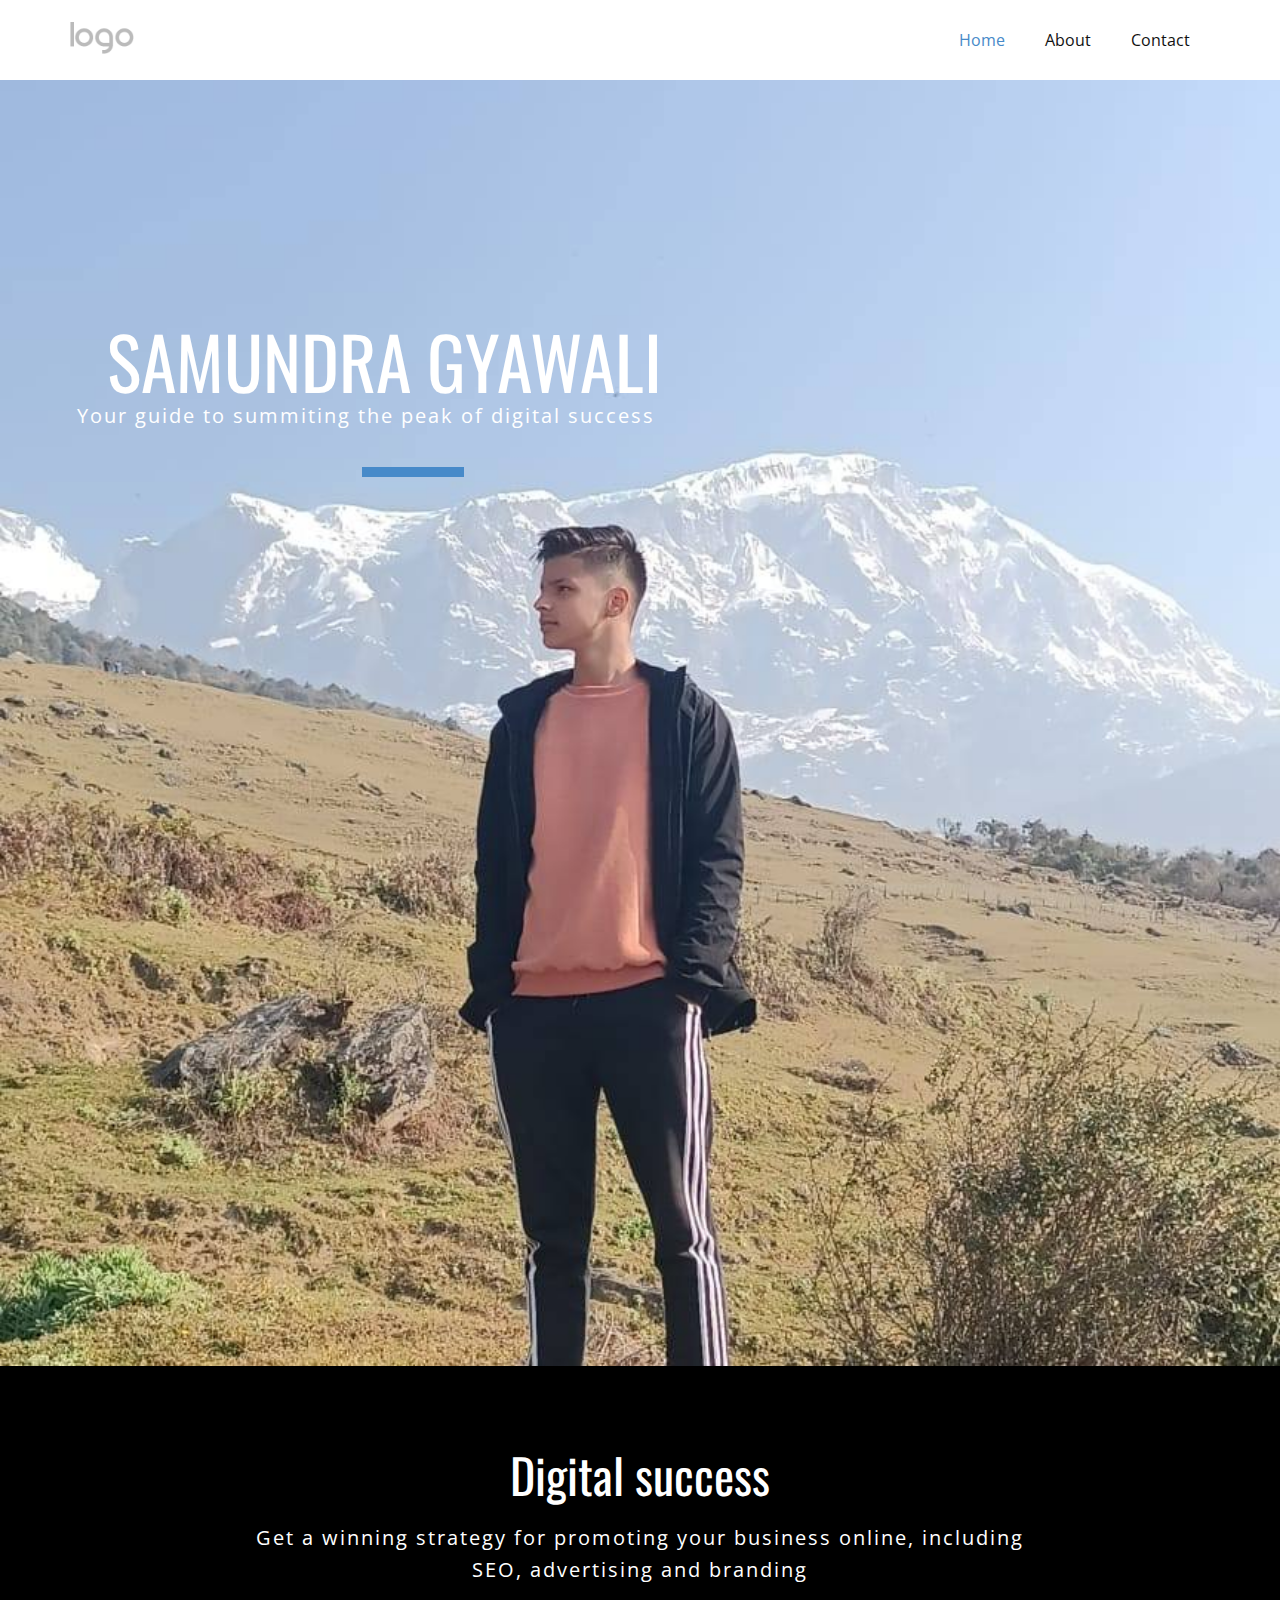
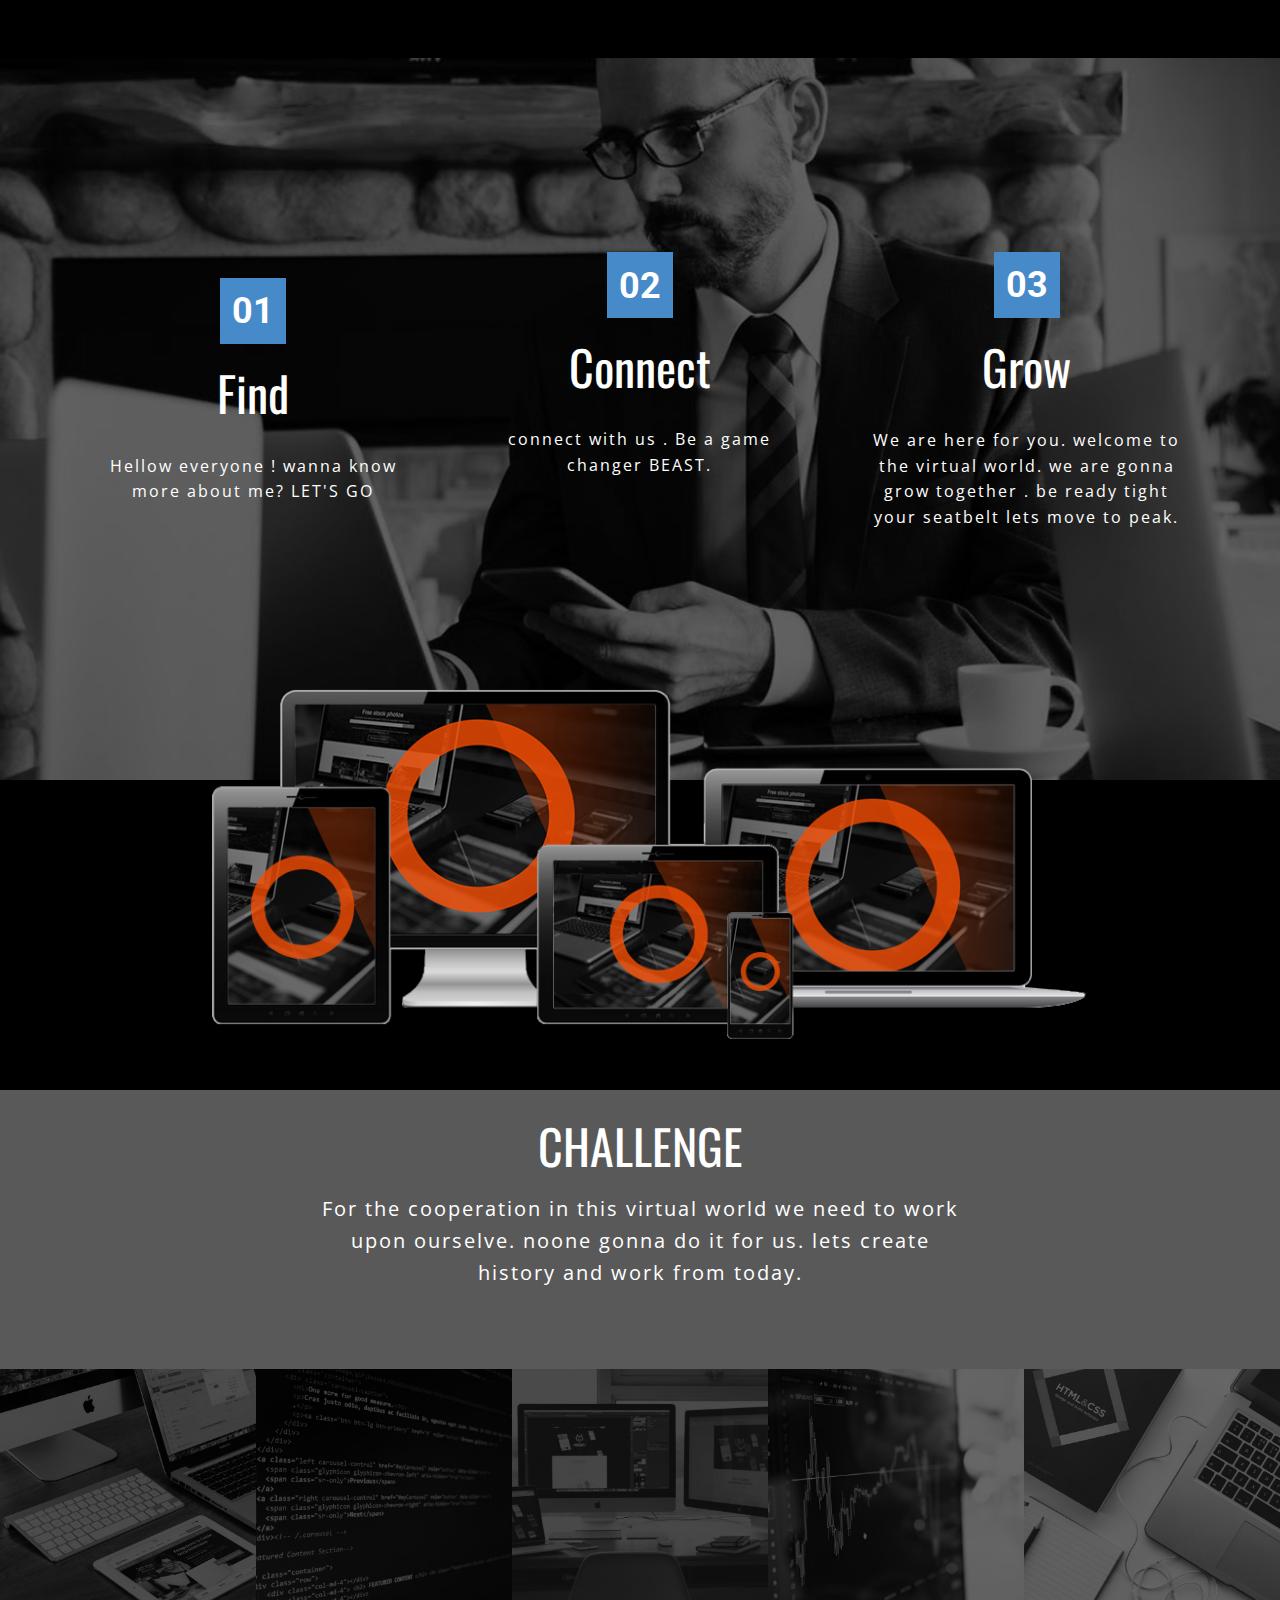
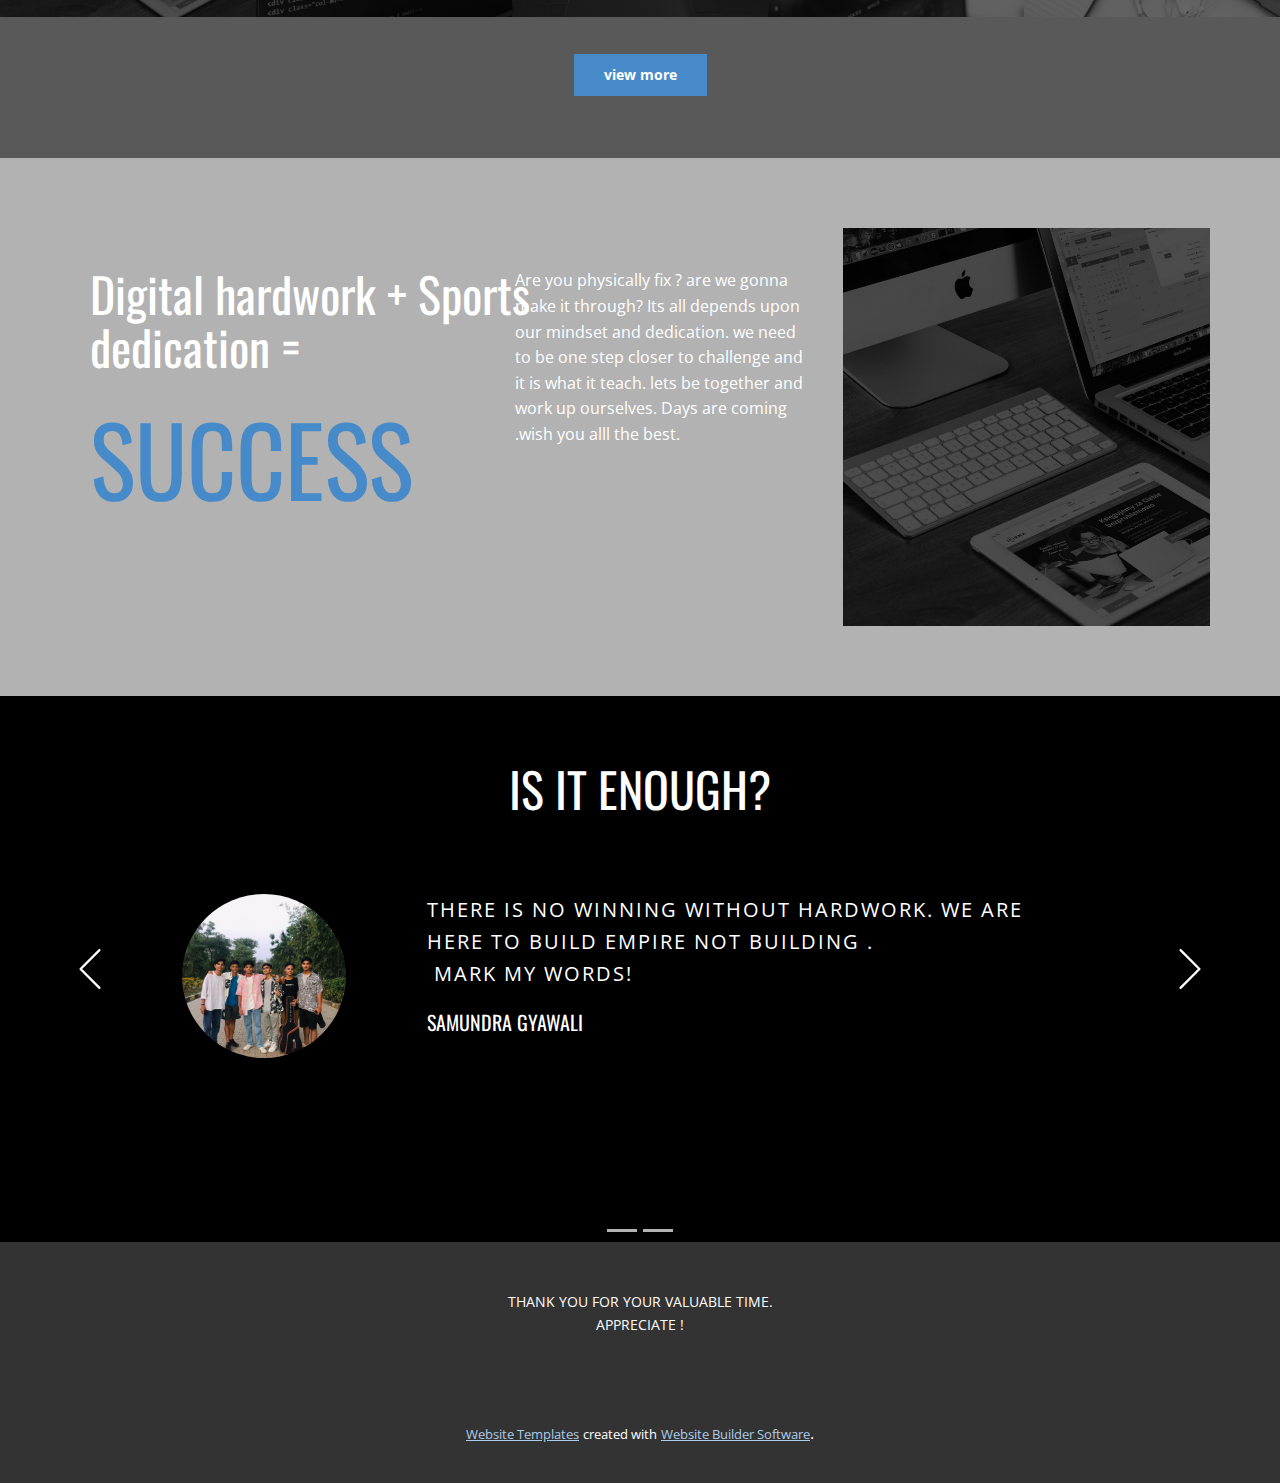
<file: index.html>
<!DOCTYPE html>
<html style="font-size: 16px;" lang="en"><head>
    <meta name="viewport" content="width=device-width, initial-scale=1.0">
    <meta charset="utf-8">
    <meta name="keywords" content="SAMUNDRA GYAWALI, Digital success, Find, Connect, Grow, CHALLENGE, Digital hardwork + Sports dedication =, SUCCESS, IS IT ENOUGH?, Ask Our Clients">
    <meta name="description" content="">
    <title>Home</title>
    <link rel="stylesheet" href="nicepage.css" media="screen">
<link rel="stylesheet" href="Home.css" media="screen">
    <script class="u-script" type="text/javascript" src="jquery.js" "="" defer=""></script>
    <script class="u-script" type="text/javascript" src="nicepage.js" "="" defer=""></script>
    <meta name="generator" content="Nicepage 4.15.11, nicepage.com">
    <link id="u-theme-google-font" rel="stylesheet" href="https://fonts.googleapis.com/css?family=Roboto:100,100i,300,300i,400,400i,500,500i,700,700i,900,900i|Open+Sans:300,300i,400,400i,500,500i,600,600i,700,700i,800,800i">
    <link id="u-page-google-font" rel="stylesheet" href="https://fonts.googleapis.com/css?family=Oswald:200,300,400,500,600,700">
    
    
    
    
    
    
    
    
    <script type="application/ld+json">{
		"@context": "http://schema.org",
		"@type": "Organization",
		"name": "",
		"logo": "images/default-logo.png"
}</script>
    <meta name="theme-color" content="#478ac9">
    <meta property="og:title" content="Home">
    <meta property="og:type" content="website">
  </head>
  <body data-home-page="Home.html" data-home-page-title="Home" class="u-body u-xl-mode" data-lang="en"><header class="u-clearfix u-header u-header" id="sec-bc75"><div class="u-clearfix u-sheet u-valign-middle u-sheet-1">
        <a href="https://nicepage.com" class="u-image u-logo u-image-1">
          <img src="images/default-logo.png" class="u-logo-image u-logo-image-1">
        </a>
        <nav class="u-menu u-menu-dropdown u-offcanvas u-menu-1">
          <div class="menu-collapse" style="font-size: 1rem; letter-spacing: 0px;">
            <a class="u-button-style u-custom-left-right-menu-spacing u-custom-padding-bottom u-custom-top-bottom-menu-spacing u-nav-link u-text-active-palette-1-base u-text-hover-palette-2-base" href="#">
              <svg class="u-svg-link" viewBox="0 0 24 24"><use xmlns:xlink="http://www.w3.org/1999/xlink" xlink:href="#menu-hamburger"></use></svg>
              <svg class="u-svg-content" version="1.1" id="menu-hamburger" viewBox="0 0 16 16" x="0px" y="0px" xmlns:xlink="http://www.w3.org/1999/xlink" xmlns="http://www.w3.org/2000/svg"><g><rect y="1" width="16" height="2"></rect><rect y="7" width="16" height="2"></rect><rect y="13" width="16" height="2"></rect>
</g></svg>
            </a>
          </div>
          <div class="u-nav-container">
            <ul class="u-nav u-unstyled u-nav-1"><li class="u-nav-item"><a class="u-button-style u-nav-link u-text-active-palette-1-base u-text-hover-palette-2-base" href="Home.html" style="padding: 10px 20px;">Home</a>
</li><li class="u-nav-item"><a class="u-button-style u-nav-link u-text-active-palette-1-base u-text-hover-palette-2-base" href="About.html" style="padding: 10px 20px;">About</a>
</li><li class="u-nav-item"><a class="u-button-style u-nav-link u-text-active-palette-1-base u-text-hover-palette-2-base" href="Contact.html" style="padding: 10px 20px;">Contact</a>
</li></ul>
          </div>
          <div class="u-nav-container-collapse">
            <div class="u-black u-container-style u-inner-container-layout u-opacity u-opacity-95 u-sidenav">
              <div class="u-inner-container-layout u-sidenav-overflow">
                <div class="u-menu-close"></div>
                <ul class="u-align-center u-nav u-popupmenu-items u-unstyled u-nav-2"><li class="u-nav-item"><a class="u-button-style u-nav-link" href="Home.html">Home</a>
</li><li class="u-nav-item"><a class="u-button-style u-nav-link" href="About.html">About</a>
</li><li class="u-nav-item"><a class="u-button-style u-nav-link" href="Contact.html">Contact</a>
</li></ul>
              </div>
            </div>
            <div class="u-black u-menu-overlay u-opacity u-opacity-70"></div>
          </div>
        </nav>
      </div></header>
    <section class="u-clearfix u-image u-section-1" id="carousel_254f" data-image-width="864" data-image-height="870">
      <div class="u-clearfix u-sheet u-sheet-1">
        <div class="u-container-style u-group u-group-1">
          <div class="u-container-layout">
            <h1 class="u-align-center u-custom-font u-font-oswald u-text u-text-body-alt-color u-title u-text-1">SAMUNDRA GYAWALI&nbsp;</h1>
            <p class="u-align-center u-text u-text-body-alt-color u-text-2">Your guide to summiting the peak of digital success</p>
            <div class="u-border-10 u-border-palette-1-base u-line u-line-horizontal u-line-1"></div>
          </div>
        </div>
      </div>
    </section>
    <section class="u-black u-clearfix u-section-2" id="carousel_89c3">
      <div class="u-clearfix u-sheet u-sheet-1">
        <div class="u-container-style u-group u-group-1">
          <div class="u-container-layout u-valign-middle u-container-layout-1">
            <h2 class="u-align-center u-custom-font u-font-oswald u-text u-text-1">Digital success</h2>
            <p class="u-align-center u-text u-text-2">Get a winning strategy for promoting your business online, including SEO, advertising and branding</p>
          </div>
        </div>
      </div>
    </section>
    <section class="u-clearfix u-image u-section-3" id="carousel_72ce">
      <div class="u-clearfix u-sheet u-sheet-1">
        <div class="u-clearfix u-expanded-width-lg u-expanded-width-md u-expanded-width-xl u-expanded-width-xs u-gutter-20 u-layout-wrap u-layout-wrap-1">
          <div class="u-layout">
            <div class="u-layout-row">
              <div class="u-container-style u-expand-resize u-layout-cell u-left-cell u-size-20 u-size-20-md u-layout-cell-1">
                <div class="u-container-layout u-valign-middle-lg u-valign-middle-sm u-valign-middle-xl">
                  <div class="u-palette-1-base u-shape u-shape-rectangle u-shape-1"></div>
                  <h3 class="u-align-center u-text u-text-body-alt-color u-text-1">01</h3>
                  <h2 class="u-align-center u-custom-font u-font-oswald u-text u-text-body-alt-color u-text-2">Find</h2>
                  <p class="u-align-center u-text u-text-body-alt-color u-text-3">Hellow everyone ! wanna know more about me? LET'S GO</p>
                </div>
              </div>
              <div class="u-container-style u-layout-cell u-size-20 u-size-20-md u-layout-cell-2">
                <div class="u-container-layout">
                  <div class="u-palette-1-base u-shape u-shape-rectangle u-shape-2"></div>
                  <h3 class="u-align-center u-text u-text-body-alt-color u-text-4">02</h3>
                  <h2 class="u-align-center u-custom-font u-font-oswald u-text u-text-body-alt-color u-text-5">Connect</h2>
                  <p class="u-align-center u-text u-text-body-alt-color u-text-6">connect with us . Be a game changer BEAST.</p>
                </div>
              </div>
              <div class="u-container-style u-layout-cell u-right-cell u-size-20 u-size-20-md u-layout-cell-3">
                <div class="u-container-layout u-valign-middle-lg u-valign-middle-xl">
                  <div class="u-palette-1-base u-shape u-shape-rectangle u-shape-3"></div>
                  <h3 class="u-align-center u-text u-text-body-alt-color u-text-7">03</h3>
                  <h2 class="u-align-center u-custom-font u-font-oswald u-text u-text-body-alt-color u-text-8">Grow</h2>
                  <p class="u-align-center u-text u-text-body-alt-color u-text-9">We are here for you. welcome to the virtual world. we are gonna grow together . be ready tight your seatbelt lets move to peak.</p>
                </div>
              </div>
            </div>
          </div>
        </div>
      </div>
    </section>
    <section class="u-black u-clearfix u-expand-resize u-section-4" id="carousel_8c34">
      <div class="u-clearfix u-sheet u-sheet-1">
        <img class="u-expanded-width u-image u-image-contain u-image-1" src="images/5a60cfeb5eeac046c6e773eeb7c06964.png">
      </div>
    </section>
    <section class="u-clearfix u-image u-shading u-section-5" id="carousel_9a68">
      <div class="u-container-style u-group u-group-1">
        <div class="u-container-layout u-valign-middle-md u-valign-middle-sm u-container-layout-1">
          <h2 class="u-align-center u-custom-font u-font-oswald u-text u-text-1">CHALLENGE</h2>
          <p class="u-align-center u-text u-text-2">For the cooperation in this virtual world we need to work upon ourselve. noone gonna do it for us. lets create history and work from today.</p>
        </div>
      </div>
      <div class="u-clearfix u-expanded-width u-layout-wrap u-layout-wrap-1">
        <div class="u-layout">
          <div class="u-layout-row">
            <div class="u-container-style u-image u-layout-cell u-left-cell u-size-12 u-size-60-md u-image-1">
              <div class="u-container-layout"></div>
            </div>
            <div class="u-container-style u-image u-layout-cell u-size-12 u-size-60-md u-image-2">
              <div class="u-container-layout"></div>
            </div>
            <div class="u-container-style u-image u-layout-cell u-size-12 u-size-60-md u-image-3">
              <div class="u-container-layout"></div>
            </div>
            <div class="u-container-style u-image u-layout-cell u-size-12 u-size-60-md u-image-4">
              <div class="u-container-layout"></div>
            </div>
            <div class="u-container-style u-hidden-md u-image u-layout-cell u-right-cell u-size-12 u-size-60-md u-image-5">
              <div class="u-container-layout"></div>
            </div>
          </div>
        </div>
      </div>
      <a href="https://nicepage.com/k/test-website-templates" class="u-btn u-button-style u-palette-1-base u-btn-1">view more</a>
    </section>
    <section class="u-clearfix u-image u-shading u-section-6" id="carousel_fe71">
      <div class="u-clearfix u-sheet u-sheet-1">
        <div class="u-clearfix u-expanded-width-lg u-expanded-width-md u-expanded-width-xl u-expanded-width-xs u-gutter-20 u-layout-wrap u-layout-wrap-1">
          <div class="u-gutter-0 u-layout">
            <div class="u-layout-row">
              <div class="u-container-style u-layout-cell u-left-cell u-size-20-md u-size-22 u-layout-cell-1">
                <div class="u-container-layout u-valign-middle-lg u-valign-top-sm u-valign-top-xl u-container-layout-1">
                  <h2 class="u-custom-font u-font-oswald u-text u-text-body-alt-color u-text-1">Digital hardwork + Sports dedication =</h2>
                  <h1 class="u-custom-font u-font-oswald u-text u-text-palette-1-base u-title u-text-2">SUCCESS</h1>
                </div>
              </div>
              <div class="u-container-style u-layout-cell u-size-18 u-size-20-md u-layout-cell-2">
                <div class="u-container-layout u-container-layout-2">
                  <p class="u-text u-text-body-alt-color u-text-3">Are you physically fix ? are we gonna make it through? Its all depends upon our mindset and dedication. we need to be one step closer to challenge and it is what it teach. lets be together and work up ourselves. Days are coming .wish you alll the best.</p>
                </div>
              </div>
              <div class="u-container-style u-image u-layout-cell u-right-cell u-size-20 u-size-20-md u-image-1">
                <div class="u-container-layout"></div>
              </div>
            </div>
          </div>
        </div>
      </div>
    </section>
    <section class="u-carousel u-slide u-block-45aa-1" id="carousel_13cd" data-interval="5000" data-u-ride="carousel">
      <ol class="u-absolute-hcenter u-carousel-indicators u-block-45aa-2">
        <li data-u-target="#carousel_13cd" data-u-slide-to="0" class="u-active u-grey-30"></li>
        <li data-u-target="#carousel_13cd" class="u-grey-30" data-u-slide-to="1"></li>
      </ol>
      <div class="u-carousel-inner" role="listbox">
        <div class="u-active u-black u-carousel-item u-clearfix u-section-7-1">
          <div class="u-clearfix u-sheet u-sheet-1">
            <div class="u-container-style u-group u-group-1">
              <div class="u-container-layout u-valign-middle u-container-layout-1">
                <h2 class="u-align-center u-custom-font u-font-oswald u-text u-text-1">IS IT ENOUGH?</h2>
              </div>
            </div>
            <div class="u-text u-text-2"></div>
            <div class="u-clearfix u-expanded-width-lg u-expanded-width-md u-expanded-width-sm u-expanded-width-xs u-layout-wrap u-layout-wrap-1">
              <div class="u-layout">
                <div class="u-layout-row">
                  <div class="u-align-center-xs u-align-left-lg u-align-left-md u-align-left-xl u-container-style u-layout-cell u-left-cell u-size-13 u-layout-cell-1">
                    <div class="u-container-layout u-container-layout-2">
                      <div alt="" class="u-align-left u-image u-image-circle u-image-1" data-image-width="1280" data-image-height="958"></div>
                    </div>
                  </div>
                  <div class="u-align-left u-container-style u-layout-cell u-right-cell u-size-47 u-layout-cell-2">
                    <div class="u-container-layout u-container-layout-3">
                      <p class="u-text u-text-3">THERE IS NO WINNING WITHOUT HARDWORK. WE ARE HERE TO BUILD EMPIRE NOT BUILDING .&nbsp;<br>&nbsp;MARK MY WORDS!
                      </p>
                      <h5 class="u-custom-font u-font-oswald u-text u-text-4">SAMUNDRA GYAWALI</h5>
                    </div>
                  </div>
                </div>
              </div>
            </div>
          </div>
        </div>
        <div class="u-black u-carousel-item u-clearfix u-section-7-2">
          <div class="u-clearfix u-sheet u-sheet-1">
            <div class="u-container-style u-group u-group-1">
              <div class="u-container-layout u-valign-middle u-container-layout-1">
                <h2 class="u-align-center u-custom-font u-font-oswald u-text u-text-1">Ask Our Clients</h2>
              </div>
            </div>
            <div class="u-clearfix u-expanded-width-lg u-expanded-width-md u-expanded-width-sm u-expanded-width-xs u-layout-wrap u-layout-wrap-1">
              <div class="u-layout">
                <div class="u-layout-row">
                  <div class="u-align-center-sm u-align-left-lg u-align-left-md u-align-left-xl u-align-left-xs u-container-style u-layout-cell u-left-cell u-size-13 u-layout-cell-1">
                    <div class="u-container-layout u-valign-middle-sm u-container-layout-2">
                      <div alt="" class="u-align-left u-image u-image-circle u-image-1"></div>
                    </div>
                  </div>
                  <div class="u-align-left u-container-style u-layout-cell u-right-cell u-size-47 u-layout-cell-2">
                    <div class="u-container-layout u-container-layout-3">
                      <p class="u-text u-text-2">Our range of services include full branding, SEO, PPC, Explainer Videos, and Inbound Marketing.<br>Our clients range from entrepreneurs to Fortune 100 companies in a wide range of industries.&nbsp;Our team has over
                                            15+ years of experience in their areas of expertise.<br>
                      </p>
                      <h5 class="u-custom-font u-font-oswald u-text u-text-3">Mark Johnson</h5>
                    </div>
                  </div>
                </div>
              </div>
            </div>
            <div class="u-text u-text-4"></div>
          </div>
        </div>
      </div>
      <a class="u-absolute-vcenter u-carousel-control u-carousel-control-prev u-text-body-alt-color u-block-45aa-3" href="#carousel_13cd" role="button" data-u-slide="prev">
        <span aria-hidden="true">
          <svg viewBox="0 0 477.175 477.175"><path d="M145.188,238.575l215.5-215.5c5.3-5.3,5.3-13.8,0-19.1s-13.8-5.3-19.1,0l-225.1,225.1c-5.3,5.3-5.3,13.8,0,19.1l225.1,225
                    c2.6,2.6,6.1,4,9.5,4s6.9-1.3,9.5-4c5.3-5.3,5.3-13.8,0-19.1L145.188,238.575z"></path></svg>
        </span>
        <span class="sr-only">Previous</span>
      </a>
      <a class="u-absolute-vcenter u-carousel-control u-carousel-control-next u-text-body-alt-color u-block-45aa-4" href="#carousel_13cd" role="button" data-u-slide="next">
        <span aria-hidden="true">
          <svg viewBox="0 0 477.175 477.175"><path d="M360.731,229.075l-225.1-225.1c-5.3-5.3-13.8-5.3-19.1,0s-5.3,13.8,0,19.1l215.5,215.5l-215.5,215.5
                    c-5.3,5.3-5.3,13.8,0,19.1c2.6,2.6,6.1,4,9.5,4c3.4,0,6.9-1.3,9.5-4l225.1-225.1C365.931,242.875,365.931,234.275,360.731,229.075z"></path></svg>
        </span>
        <span class="sr-only">Next</span>
      </a>
    </section>
    
    
    <footer class="u-align-center u-clearfix u-footer u-grey-80 u-footer" id="sec-b2dc"><div class="u-clearfix u-sheet u-sheet-1">
        <p class="u-small-text u-text u-text-variant u-text-1">THANK YOU FOR YOUR VALUABLE TIME.<br>APPRECIATE !
        </p>
      </div></footer>
    <section class="u-backlink u-clearfix u-grey-80">
      <a class="u-link" href="https://nicepage.com/website-templates" target="_blank">
        <span>Website Templates</span>
      </a>
      <p class="u-text">
        <span>created with</span>
      </p>
      <a class="u-link" href="" target="_blank">
        <span>Website Builder Software</span>
      </a>. 
    </section>
  
</body></html>
</file>
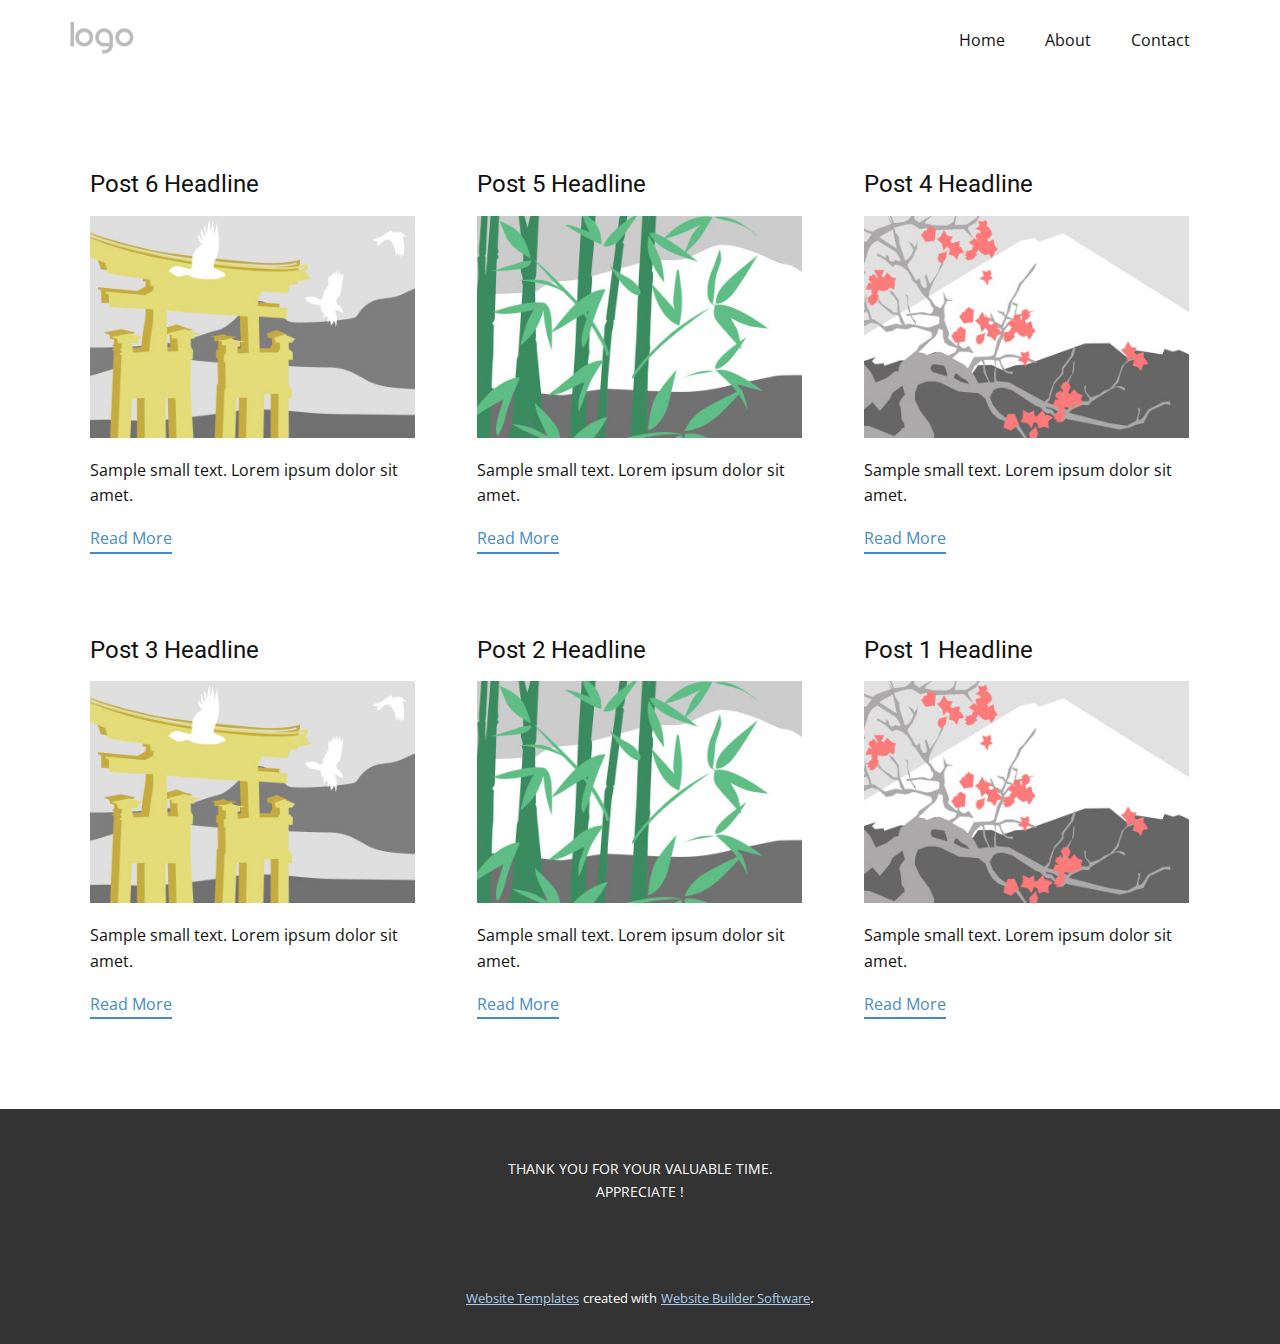
<file: blog.html>
<html style="font-size: 16px;" lang="en"><head>
    <meta name="viewport" content="width=device-width, initial-scale=1.0">
    <meta charset="utf-8">
    <meta name="keywords" content="">
    <meta name="description" content="">
    <title>Blog Template</title>
    <link rel="stylesheet" href="../nicepage.css" media="screen">
<link rel="stylesheet" href="../Blog-Template.css" media="screen">
    <script class="u-script" type="text/javascript" src="../jquery.js" "="" defer=""></script>
    <script class="u-script" type="text/javascript" src="../nicepage.js" "="" defer=""></script>
    <meta name="generator" content="Nicepage 4.15.11, nicepage.com">
    <link id="u-theme-google-font" rel="stylesheet" href="https://fonts.googleapis.com/css?family=Roboto:100,100i,300,300i,400,400i,500,500i,700,700i,900,900i|Open+Sans:300,300i,400,400i,500,500i,600,600i,700,700i,800,800i">
    
    
    <script type="application/ld+json">{
		"@context": "http://schema.org",
		"@type": "Organization",
		"name": "",
		"logo": "images/default-logo.png"
}</script>
    <meta name="theme-color" content="#478ac9">
  </head>
  <body class="u-body u-xl-mode" data-lang="en"><header class="u-clearfix u-header u-header" id="sec-bc75"><div class="u-clearfix u-sheet u-valign-middle u-sheet-1">
        <a href="https://nicepage.com" class="u-image u-logo u-image-1">
          <img src="../images/default-logo.png" class="u-logo-image u-logo-image-1">
        </a>
        <nav class="u-menu u-menu-dropdown u-offcanvas u-menu-1">
          <div class="menu-collapse" style="font-size: 1rem; letter-spacing: 0px;">
            <a class="u-button-style u-custom-left-right-menu-spacing u-custom-padding-bottom u-custom-top-bottom-menu-spacing u-nav-link u-text-active-palette-1-base u-text-hover-palette-2-base" href="#">
              <svg class="u-svg-link" viewBox="0 0 24 24"><use xmlns:xlink="http://www.w3.org/1999/xlink" xlink:href="#menu-hamburger"></use></svg>
              <svg class="u-svg-content" version="1.1" id="menu-hamburger" viewBox="0 0 16 16" x="0px" y="0px" xmlns:xlink="http://www.w3.org/1999/xlink" xmlns="http://www.w3.org/2000/svg"><g><rect y="1" width="16" height="2"></rect><rect y="7" width="16" height="2"></rect><rect y="13" width="16" height="2"></rect>
</g></svg>
            </a>
          </div>
          <div class="u-nav-container">
            <ul class="u-nav u-unstyled u-nav-1"><li class="u-nav-item"><a class="u-button-style u-nav-link u-text-active-palette-1-base u-text-hover-palette-2-base" href="../Home.html" style="padding: 10px 20px;">Home</a>
</li><li class="u-nav-item"><a class="u-button-style u-nav-link u-text-active-palette-1-base u-text-hover-palette-2-base" href="../About.html" style="padding: 10px 20px;">About</a>
</li><li class="u-nav-item"><a class="u-button-style u-nav-link u-text-active-palette-1-base u-text-hover-palette-2-base" href="../Contact.html" style="padding: 10px 20px;">Contact</a>
</li></ul>
          </div>
          <div class="u-nav-container-collapse">
            <div class="u-black u-container-style u-inner-container-layout u-opacity u-opacity-95 u-sidenav">
              <div class="u-inner-container-layout u-sidenav-overflow">
                <div class="u-menu-close"></div>
                <ul class="u-align-center u-nav u-popupmenu-items u-unstyled u-nav-2"><li class="u-nav-item"><a class="u-button-style u-nav-link" href="../Home.html">Home</a>
</li><li class="u-nav-item"><a class="u-button-style u-nav-link" href="../About.html">About</a>
</li><li class="u-nav-item"><a class="u-button-style u-nav-link" href="../Contact.html">Contact</a>
</li></ul>
              </div>
            </div>
            <div class="u-black u-menu-overlay u-opacity u-opacity-70"></div>
          </div>
        </nav>
      </div></header>
    <section class="u-clearfix u-section-1" id="sec-3aab">
      <div class="u-clearfix u-sheet u-valign-middle u-sheet-1"><!--blog--><!--blog_options_json--><!--{"type":"Recent","source":"","tags":"","count":""}--><!--/blog_options_json-->
        <div class="u-blog u-expanded-width u-repeater u-repeater-1"><!--blog_post-->
          <div class="u-blog-post u-container-style u-repeater-item u-white u-repeater-item-1">
            <div class="u-container-layout u-similar-container u-valign-top u-container-layout-1"><!--blog_post_header-->
              <h4 class="u-blog-control u-text u-text-1">
                <a class="u-post-header-link" href="../blog/post-5.html">Post 6 Headline</a>
              </h4><!--/blog_post_header--><!--blog_post_image-->
              <a class="u-post-header-link" href="../blog/post-5.html"><img alt="" class="u-blog-control u-expanded-width u-image u-image-default u-image-1" src="[data-uri]"></a><!--/blog_post_image--><!--blog_post_content-->
              <div class="u-blog-control u-post-content u-text u-text-2 fr-view">Sample small text. Lorem ipsum dolor sit amet.</div><!--/blog_post_content--><!--blog_post_readmore-->
              <a href="../blog/post-5.html" class="u-blog-control u-border-2 u-border-palette-1-base u-btn u-btn-rectangle u-button-style u-none u-btn-1"><!--blog_post_readmore_content--><!--options_json--><!--{"content":"","defaultValue":"Read More"}--><!--/options_json-->Read More<!--/blog_post_readmore_content--></a><!--/blog_post_readmore-->
            </div>
          </div><div class="u-blog-post u-container-style u-repeater-item u-video-cover u-white">
            <div class="u-container-layout u-similar-container u-valign-top u-container-layout-2"><!--blog_post_header-->
              <h4 class="u-blog-control u-text u-text-3">
                <a class="u-post-header-link" href="../blog/post-4.html">Post 5 Headline</a>
              </h4><!--/blog_post_header--><!--blog_post_image-->
              <a class="u-post-header-link" href="../blog/post-4.html"><img alt="" class="u-blog-control u-expanded-width u-image u-image-default u-image-2" src="[data-uri]"></a><!--/blog_post_image--><!--blog_post_content-->
              <div class="u-blog-control u-post-content u-text u-text-4 fr-view">Sample small text. Lorem ipsum dolor sit amet.</div><!--/blog_post_content--><!--blog_post_readmore-->
              <a href="../blog/post-4.html" class="u-blog-control u-border-2 u-border-palette-1-base u-btn u-btn-rectangle u-button-style u-none u-btn-2"><!--blog_post_readmore_content--><!--options_json--><!--{"content":"","defaultValue":"Read More"}--><!--/options_json-->Read More<!--/blog_post_readmore_content--></a><!--/blog_post_readmore-->
            </div>
          </div><div class="u-blog-post u-container-style u-repeater-item u-video-cover u-white">
            <div class="u-container-layout u-similar-container u-valign-top u-container-layout-3"><!--blog_post_header-->
              <h4 class="u-blog-control u-text u-text-5">
                <a class="u-post-header-link" href="../blog/post-3.html">Post 4 Headline</a>
              </h4><!--/blog_post_header--><!--blog_post_image-->
              <a class="u-post-header-link" href="../blog/post-3.html"><img alt="" class="u-blog-control u-expanded-width u-image u-image-default u-image-3" src="[data-uri]"></a><!--/blog_post_image--><!--blog_post_content-->
              <div class="u-blog-control u-post-content u-text u-text-6 fr-view">Sample small text. Lorem ipsum dolor sit amet.</div><!--/blog_post_content--><!--blog_post_readmore-->
              <a href="../blog/post-3.html" class="u-blog-control u-border-2 u-border-palette-1-base u-btn u-btn-rectangle u-button-style u-none u-btn-3"><!--blog_post_readmore_content--><!--options_json--><!--{"content":"","defaultValue":"Read More"}--><!--/options_json-->Read More<!--/blog_post_readmore_content--></a><!--/blog_post_readmore-->
            </div>
          </div><div class="u-blog-post u-container-style u-repeater-item u-white u-repeater-item-1">
            <div class="u-container-layout u-similar-container u-valign-top u-container-layout-1"><!--blog_post_header-->
              <h4 class="u-blog-control u-text u-text-1">
                <a class="u-post-header-link" href="../blog/post-2.html">Post 3 Headline</a>
              </h4><!--/blog_post_header--><!--blog_post_image-->
              <a class="u-post-header-link" href="../blog/post-2.html"><img alt="" class="u-blog-control u-expanded-width u-image u-image-default u-image-1" src="[data-uri]"></a><!--/blog_post_image--><!--blog_post_content-->
              <div class="u-blog-control u-post-content u-text u-text-2 fr-view">Sample small text. Lorem ipsum dolor sit amet.</div><!--/blog_post_content--><!--blog_post_readmore-->
              <a href="../blog/post-2.html" class="u-blog-control u-border-2 u-border-palette-1-base u-btn u-btn-rectangle u-button-style u-none u-btn-1"><!--blog_post_readmore_content--><!--options_json--><!--{"content":"","defaultValue":"Read More"}--><!--/options_json-->Read More<!--/blog_post_readmore_content--></a><!--/blog_post_readmore-->
            </div>
          </div><div class="u-blog-post u-container-style u-repeater-item u-video-cover u-white">
            <div class="u-container-layout u-similar-container u-valign-top u-container-layout-2"><!--blog_post_header-->
              <h4 class="u-blog-control u-text u-text-3">
                <a class="u-post-header-link" href="../blog/post-1.html">Post 2 Headline</a>
              </h4><!--/blog_post_header--><!--blog_post_image-->
              <a class="u-post-header-link" href="../blog/post-1.html"><img alt="" class="u-blog-control u-expanded-width u-image u-image-default u-image-2" src="[data-uri]"></a><!--/blog_post_image--><!--blog_post_content-->
              <div class="u-blog-control u-post-content u-text u-text-4 fr-view">Sample small text. Lorem ipsum dolor sit amet.</div><!--/blog_post_content--><!--blog_post_readmore-->
              <a href="../blog/post-1.html" class="u-blog-control u-border-2 u-border-palette-1-base u-btn u-btn-rectangle u-button-style u-none u-btn-2"><!--blog_post_readmore_content--><!--options_json--><!--{"content":"","defaultValue":"Read More"}--><!--/options_json-->Read More<!--/blog_post_readmore_content--></a><!--/blog_post_readmore-->
            </div>
          </div><div class="u-blog-post u-container-style u-repeater-item u-video-cover u-white">
            <div class="u-container-layout u-similar-container u-valign-top u-container-layout-3"><!--blog_post_header-->
              <h4 class="u-blog-control u-text u-text-5">
                <a class="u-post-header-link" href="../blog/post.html">Post 1 Headline</a>
              </h4><!--/blog_post_header--><!--blog_post_image-->
              <a class="u-post-header-link" href="../blog/post.html"><img alt="" class="u-blog-control u-expanded-width u-image u-image-default u-image-3" src="[data-uri]"></a><!--/blog_post_image--><!--blog_post_content-->
              <div class="u-blog-control u-post-content u-text u-text-6 fr-view">Sample small text. Lorem ipsum dolor sit amet.</div><!--/blog_post_content--><!--blog_post_readmore-->
              <a href="../blog/post.html" class="u-blog-control u-border-2 u-border-palette-1-base u-btn u-btn-rectangle u-button-style u-none u-btn-3"><!--blog_post_readmore_content--><!--options_json--><!--{"content":"","defaultValue":"Read More"}--><!--/options_json-->Read More<!--/blog_post_readmore_content--></a><!--/blog_post_readmore-->
            </div>
          </div><!--/blog_post--><!--blog_post-->
          <!--/blog_post--><!--blog_post-->
          <!--/blog_post-->
        </div><!--/blog-->
      </div>
    </section>
    
    
    <footer class="u-align-center u-clearfix u-footer u-grey-80 u-footer" id="sec-b2dc"><div class="u-clearfix u-sheet u-sheet-1">
        <p class="u-small-text u-text u-text-variant u-text-1">THANK YOU FOR YOUR VALUABLE TIME.<br>APPRECIATE !
        </p>
      </div></footer>
    <section class="u-backlink u-clearfix u-grey-80">
      <a class="u-link" href="https://nicepage.com/website-templates" target="_blank">
        <span>Website Templates</span>
      </a>
      <p class="u-text">
        <span>created with</span>
      </p>
      <a class="u-link" href="" target="_blank">
        <span>Website Builder Software</span>
      </a>. 
    </section>
  
</body></html>
</file>
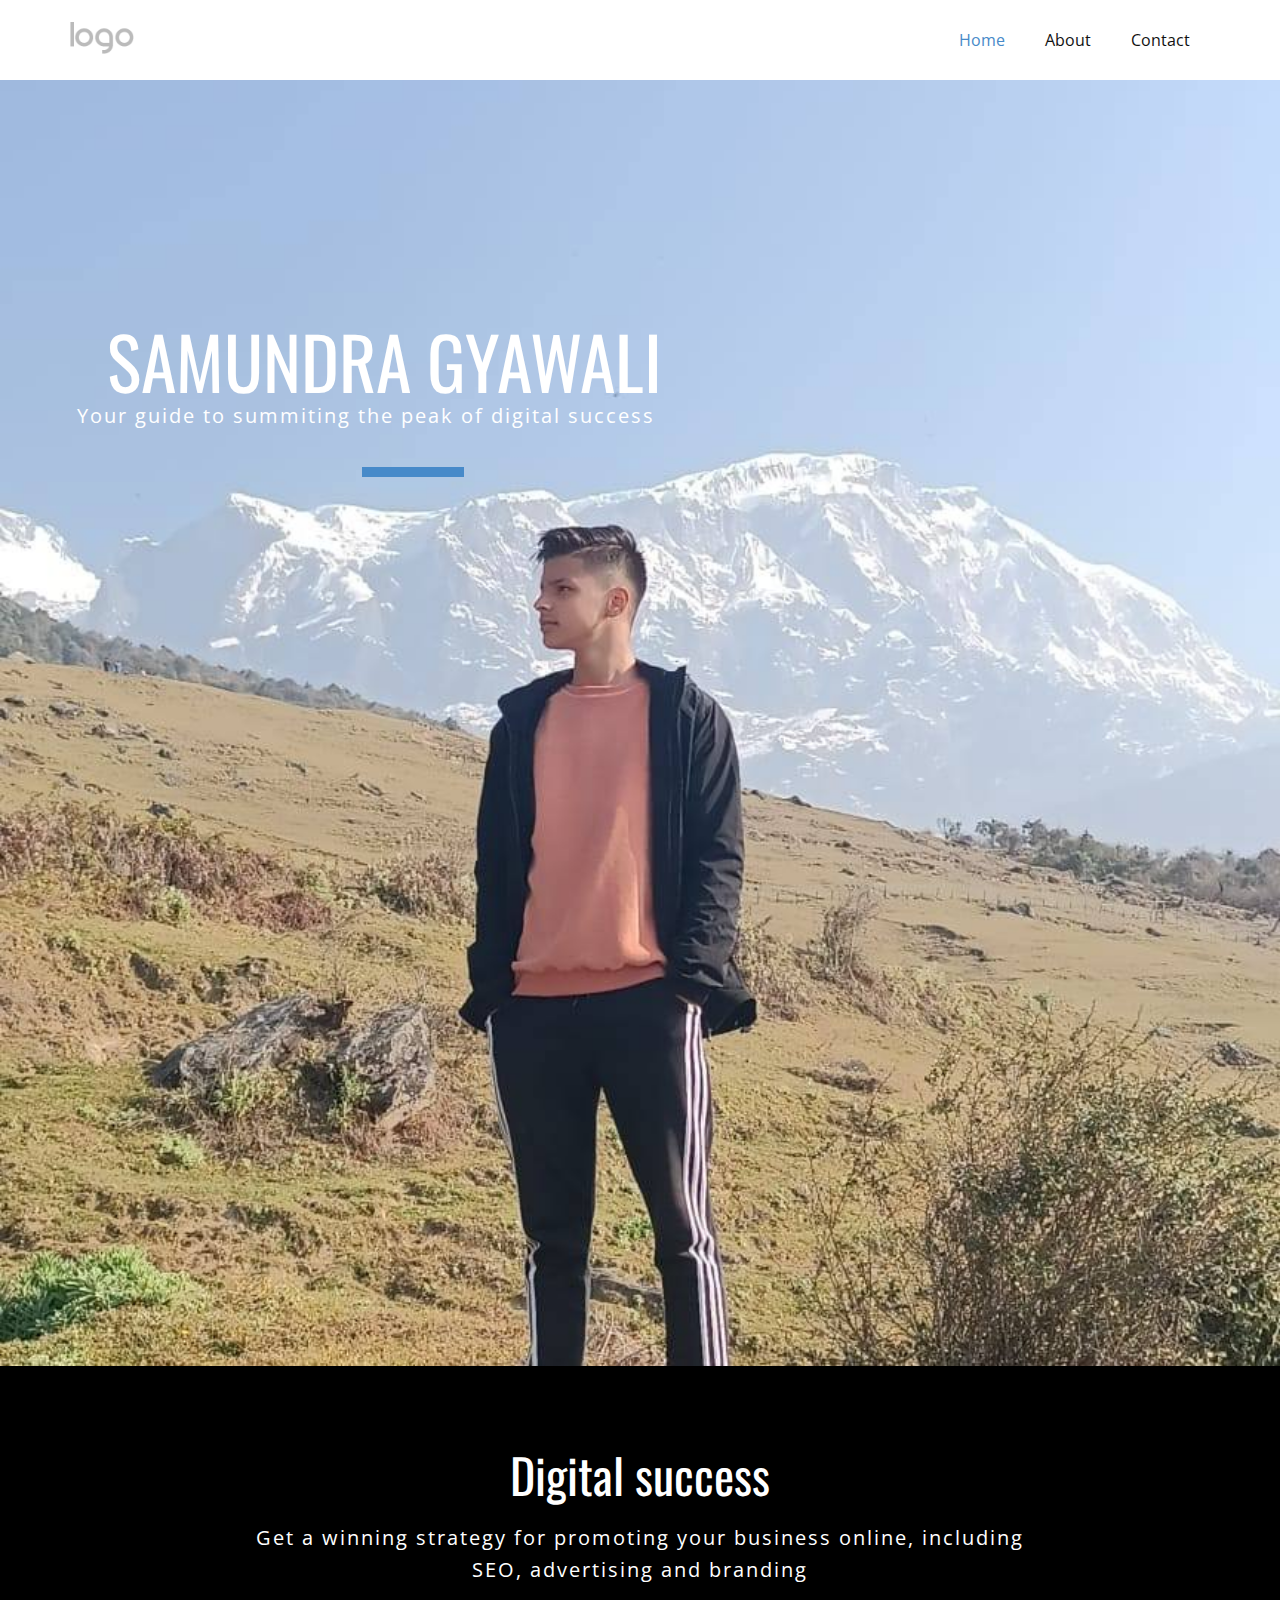
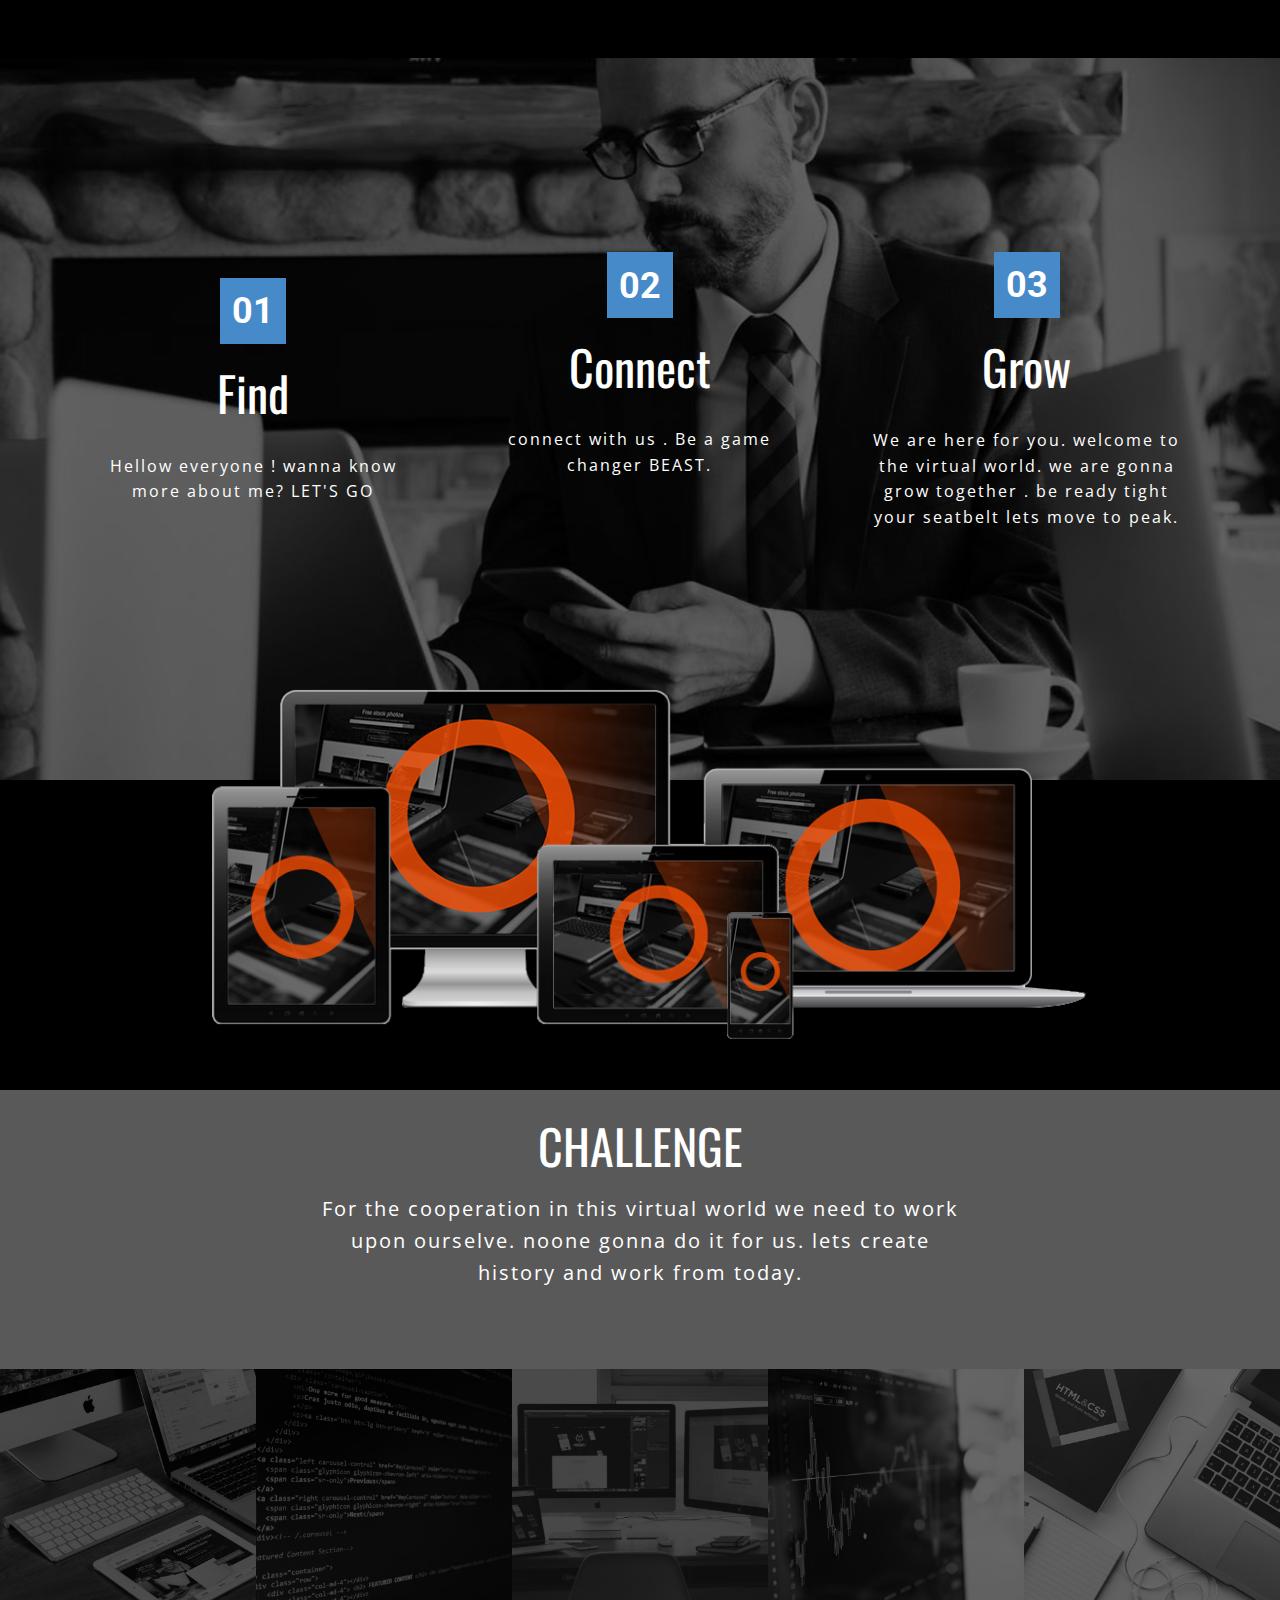
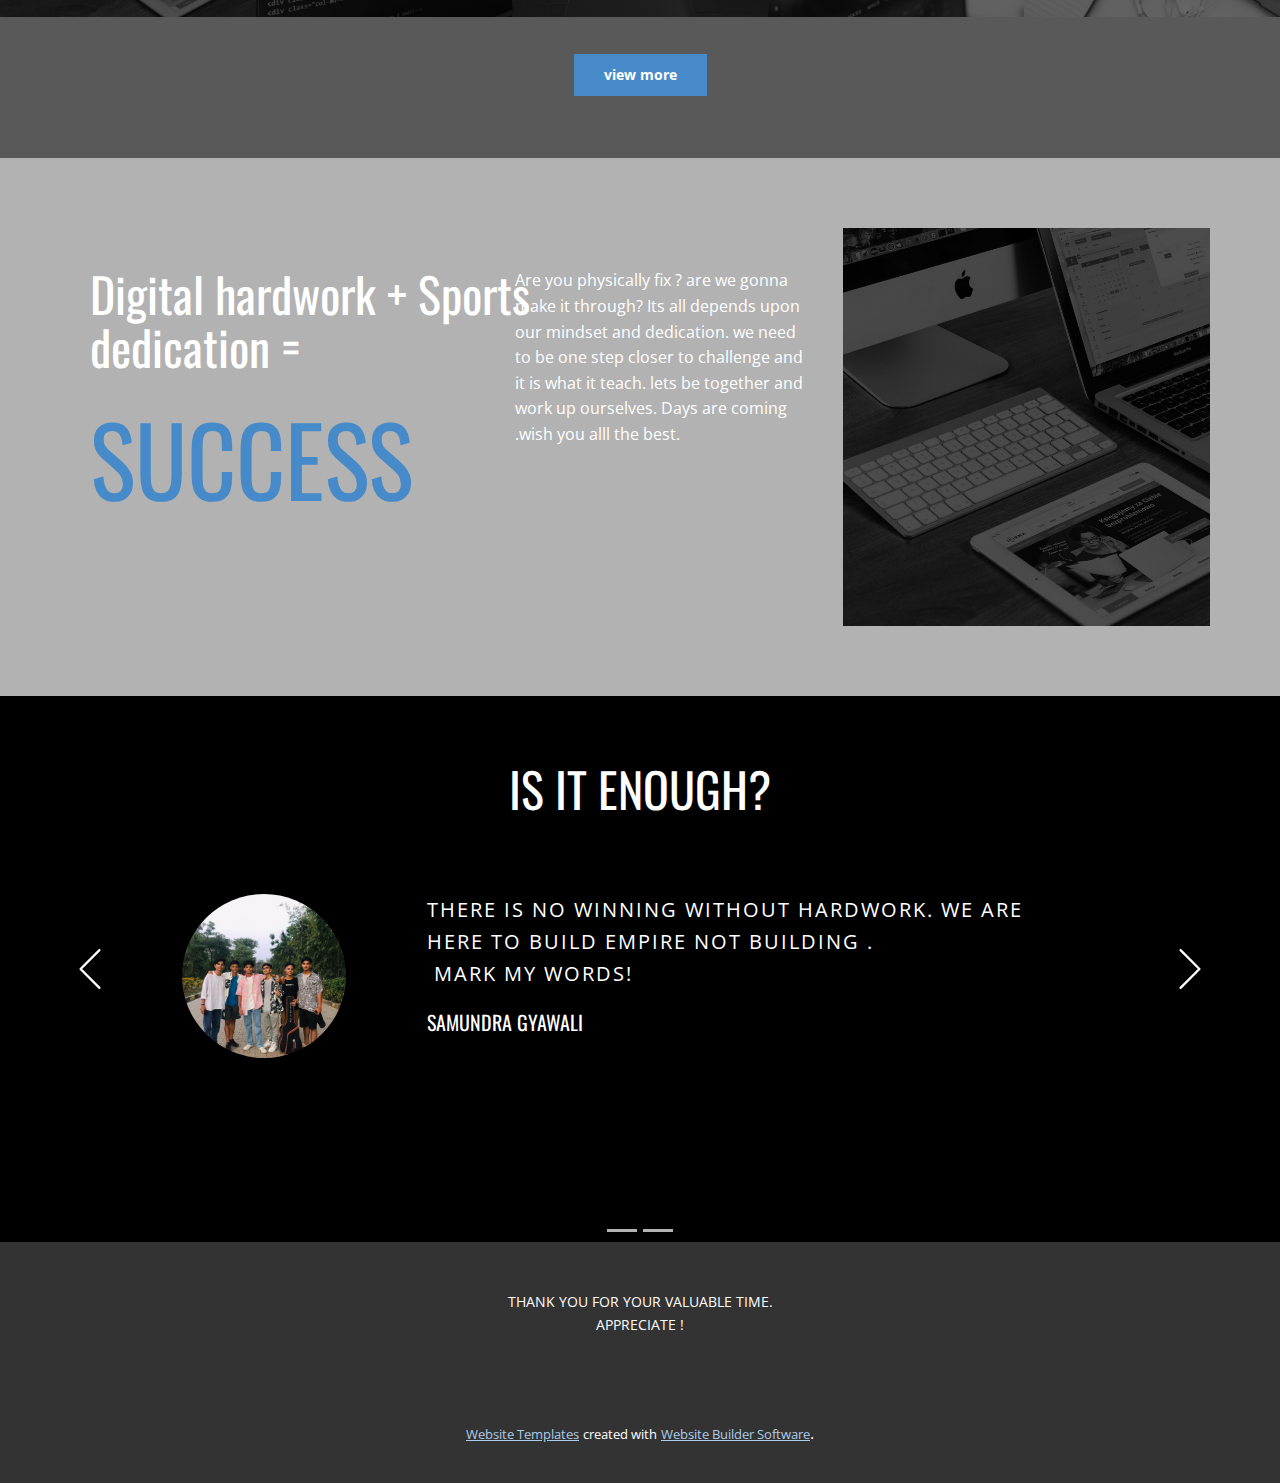
<file: Home.html>
<!DOCTYPE html>
<html style="font-size: 16px;" lang="en"><head>
    <meta name="viewport" content="width=device-width, initial-scale=1.0">
    <meta charset="utf-8">
    <meta name="keywords" content="SAMUNDRA GYAWALI, Digital success, Find, Connect, Grow, CHALLENGE, Digital hardwork + Sports dedication =, SUCCESS, IS IT ENOUGH?, Ask Our Clients">
    <meta name="description" content="">
    <title>Home</title>
    <link rel="stylesheet" href="nicepage.css" media="screen">
<link rel="stylesheet" href="Home.css" media="screen">
    <script class="u-script" type="text/javascript" src="jquery.js" "="" defer=""></script>
    <script class="u-script" type="text/javascript" src="nicepage.js" "="" defer=""></script>
    <meta name="generator" content="Nicepage 4.15.11, nicepage.com">
    <link id="u-theme-google-font" rel="stylesheet" href="https://fonts.googleapis.com/css?family=Roboto:100,100i,300,300i,400,400i,500,500i,700,700i,900,900i|Open+Sans:300,300i,400,400i,500,500i,600,600i,700,700i,800,800i">
    <link id="u-page-google-font" rel="stylesheet" href="https://fonts.googleapis.com/css?family=Oswald:200,300,400,500,600,700">
    
    
    
    
    
    
    
    
    <script type="application/ld+json">{
		"@context": "http://schema.org",
		"@type": "Organization",
		"name": "",
		"logo": "images/default-logo.png"
}</script>
    <meta name="theme-color" content="#478ac9">
    <meta property="og:title" content="Home">
    <meta property="og:type" content="website">
  </head>
  <body class="u-body u-xl-mode" data-lang="en"><header class="u-clearfix u-header u-header" id="sec-bc75"><div class="u-clearfix u-sheet u-valign-middle u-sheet-1">
        <a href="https://nicepage.com" class="u-image u-logo u-image-1">
          <img src="images/default-logo.png" class="u-logo-image u-logo-image-1">
        </a>
        <nav class="u-menu u-menu-dropdown u-offcanvas u-menu-1">
          <div class="menu-collapse" style="font-size: 1rem; letter-spacing: 0px;">
            <a class="u-button-style u-custom-left-right-menu-spacing u-custom-padding-bottom u-custom-top-bottom-menu-spacing u-nav-link u-text-active-palette-1-base u-text-hover-palette-2-base" href="#">
              <svg class="u-svg-link" viewBox="0 0 24 24"><use xmlns:xlink="http://www.w3.org/1999/xlink" xlink:href="#menu-hamburger"></use></svg>
              <svg class="u-svg-content" version="1.1" id="menu-hamburger" viewBox="0 0 16 16" x="0px" y="0px" xmlns:xlink="http://www.w3.org/1999/xlink" xmlns="http://www.w3.org/2000/svg"><g><rect y="1" width="16" height="2"></rect><rect y="7" width="16" height="2"></rect><rect y="13" width="16" height="2"></rect>
</g></svg>
            </a>
          </div>
          <div class="u-nav-container">
            <ul class="u-nav u-unstyled u-nav-1"><li class="u-nav-item"><a class="u-button-style u-nav-link u-text-active-palette-1-base u-text-hover-palette-2-base" href="Home.html" style="padding: 10px 20px;">Home</a>
</li><li class="u-nav-item"><a class="u-button-style u-nav-link u-text-active-palette-1-base u-text-hover-palette-2-base" href="About.html" style="padding: 10px 20px;">About</a>
</li><li class="u-nav-item"><a class="u-button-style u-nav-link u-text-active-palette-1-base u-text-hover-palette-2-base" href="Contact.html" style="padding: 10px 20px;">Contact</a>
</li></ul>
          </div>
          <div class="u-nav-container-collapse">
            <div class="u-black u-container-style u-inner-container-layout u-opacity u-opacity-95 u-sidenav">
              <div class="u-inner-container-layout u-sidenav-overflow">
                <div class="u-menu-close"></div>
                <ul class="u-align-center u-nav u-popupmenu-items u-unstyled u-nav-2"><li class="u-nav-item"><a class="u-button-style u-nav-link" href="Home.html">Home</a>
</li><li class="u-nav-item"><a class="u-button-style u-nav-link" href="About.html">About</a>
</li><li class="u-nav-item"><a class="u-button-style u-nav-link" href="Contact.html">Contact</a>
</li></ul>
              </div>
            </div>
            <div class="u-black u-menu-overlay u-opacity u-opacity-70"></div>
          </div>
        </nav>
      </div></header>
    <section class="u-clearfix u-image u-section-1" id="carousel_254f" data-image-width="864" data-image-height="870">
      <div class="u-clearfix u-sheet u-sheet-1">
        <div class="u-container-style u-group u-group-1">
          <div class="u-container-layout">
            <h1 class="u-align-center u-custom-font u-font-oswald u-text u-text-body-alt-color u-title u-text-1">SAMUNDRA GYAWALI&nbsp;</h1>
            <p class="u-align-center u-text u-text-body-alt-color u-text-2">Your guide to summiting the peak of digital success</p>
            <div class="u-border-10 u-border-palette-1-base u-line u-line-horizontal u-line-1"></div>
          </div>
        </div>
      </div>
    </section>
    <section class="u-black u-clearfix u-section-2" id="carousel_89c3">
      <div class="u-clearfix u-sheet u-sheet-1">
        <div class="u-container-style u-group u-group-1">
          <div class="u-container-layout u-valign-middle u-container-layout-1">
            <h2 class="u-align-center u-custom-font u-font-oswald u-text u-text-1">Digital success</h2>
            <p class="u-align-center u-text u-text-2">Get a winning strategy for promoting your business online, including SEO, advertising and branding</p>
          </div>
        </div>
      </div>
    </section>
    <section class="u-clearfix u-image u-section-3" id="carousel_72ce">
      <div class="u-clearfix u-sheet u-sheet-1">
        <div class="u-clearfix u-expanded-width-lg u-expanded-width-md u-expanded-width-xl u-expanded-width-xs u-gutter-20 u-layout-wrap u-layout-wrap-1">
          <div class="u-layout">
            <div class="u-layout-row">
              <div class="u-container-style u-expand-resize u-layout-cell u-left-cell u-size-20 u-size-20-md u-layout-cell-1">
                <div class="u-container-layout u-valign-middle-lg u-valign-middle-sm u-valign-middle-xl">
                  <div class="u-palette-1-base u-shape u-shape-rectangle u-shape-1"></div>
                  <h3 class="u-align-center u-text u-text-body-alt-color u-text-1">01</h3>
                  <h2 class="u-align-center u-custom-font u-font-oswald u-text u-text-body-alt-color u-text-2">Find</h2>
                  <p class="u-align-center u-text u-text-body-alt-color u-text-3">Hellow everyone ! wanna know more about me? LET'S GO</p>
                </div>
              </div>
              <div class="u-container-style u-layout-cell u-size-20 u-size-20-md u-layout-cell-2">
                <div class="u-container-layout">
                  <div class="u-palette-1-base u-shape u-shape-rectangle u-shape-2"></div>
                  <h3 class="u-align-center u-text u-text-body-alt-color u-text-4">02</h3>
                  <h2 class="u-align-center u-custom-font u-font-oswald u-text u-text-body-alt-color u-text-5">Connect</h2>
                  <p class="u-align-center u-text u-text-body-alt-color u-text-6">connect with us . Be a game changer BEAST.</p>
                </div>
              </div>
              <div class="u-container-style u-layout-cell u-right-cell u-size-20 u-size-20-md u-layout-cell-3">
                <div class="u-container-layout u-valign-middle-lg u-valign-middle-xl">
                  <div class="u-palette-1-base u-shape u-shape-rectangle u-shape-3"></div>
                  <h3 class="u-align-center u-text u-text-body-alt-color u-text-7">03</h3>
                  <h2 class="u-align-center u-custom-font u-font-oswald u-text u-text-body-alt-color u-text-8">Grow</h2>
                  <p class="u-align-center u-text u-text-body-alt-color u-text-9">We are here for you. welcome to the virtual world. we are gonna grow together . be ready tight your seatbelt lets move to peak.</p>
                </div>
              </div>
            </div>
          </div>
        </div>
      </div>
    </section>
    <section class="u-black u-clearfix u-expand-resize u-section-4" id="carousel_8c34">
      <div class="u-clearfix u-sheet u-sheet-1">
        <img class="u-expanded-width u-image u-image-contain u-image-1" src="images/5a60cfeb5eeac046c6e773eeb7c06964.png">
      </div>
    </section>
    <section class="u-clearfix u-image u-shading u-section-5" id="carousel_9a68">
      <div class="u-container-style u-group u-group-1">
        <div class="u-container-layout u-valign-middle-md u-valign-middle-sm u-container-layout-1">
          <h2 class="u-align-center u-custom-font u-font-oswald u-text u-text-1">CHALLENGE</h2>
          <p class="u-align-center u-text u-text-2">For the cooperation in this virtual world we need to work upon ourselve. noone gonna do it for us. lets create history and work from today.</p>
        </div>
      </div>
      <div class="u-clearfix u-expanded-width u-layout-wrap u-layout-wrap-1">
        <div class="u-layout">
          <div class="u-layout-row">
            <div class="u-container-style u-image u-layout-cell u-left-cell u-size-12 u-size-60-md u-image-1">
              <div class="u-container-layout"></div>
            </div>
            <div class="u-container-style u-image u-layout-cell u-size-12 u-size-60-md u-image-2">
              <div class="u-container-layout"></div>
            </div>
            <div class="u-container-style u-image u-layout-cell u-size-12 u-size-60-md u-image-3">
              <div class="u-container-layout"></div>
            </div>
            <div class="u-container-style u-image u-layout-cell u-size-12 u-size-60-md u-image-4">
              <div class="u-container-layout"></div>
            </div>
            <div class="u-container-style u-hidden-md u-image u-layout-cell u-right-cell u-size-12 u-size-60-md u-image-5">
              <div class="u-container-layout"></div>
            </div>
          </div>
        </div>
      </div>
      <a href="https://nicepage.com/k/test-website-templates" class="u-btn u-button-style u-palette-1-base u-btn-1">view more</a>
    </section>
    <section class="u-clearfix u-image u-shading u-section-6" id="carousel_fe71">
      <div class="u-clearfix u-sheet u-sheet-1">
        <div class="u-clearfix u-expanded-width-lg u-expanded-width-md u-expanded-width-xl u-expanded-width-xs u-gutter-20 u-layout-wrap u-layout-wrap-1">
          <div class="u-gutter-0 u-layout">
            <div class="u-layout-row">
              <div class="u-container-style u-layout-cell u-left-cell u-size-20-md u-size-22 u-layout-cell-1">
                <div class="u-container-layout u-valign-middle-lg u-valign-top-sm u-valign-top-xl u-container-layout-1">
                  <h2 class="u-custom-font u-font-oswald u-text u-text-body-alt-color u-text-1">Digital hardwork + Sports dedication =</h2>
                  <h1 class="u-custom-font u-font-oswald u-text u-text-palette-1-base u-title u-text-2">SUCCESS</h1>
                </div>
              </div>
              <div class="u-container-style u-layout-cell u-size-18 u-size-20-md u-layout-cell-2">
                <div class="u-container-layout u-container-layout-2">
                  <p class="u-text u-text-body-alt-color u-text-3">Are you physically fix ? are we gonna make it through? Its all depends upon our mindset and dedication. we need to be one step closer to challenge and it is what it teach. lets be together and work up ourselves. Days are coming .wish you alll the best.</p>
                </div>
              </div>
              <div class="u-container-style u-image u-layout-cell u-right-cell u-size-20 u-size-20-md u-image-1">
                <div class="u-container-layout"></div>
              </div>
            </div>
          </div>
        </div>
      </div>
    </section>
    <section class="u-carousel u-slide u-block-45aa-1" id="carousel_13cd" data-interval="5000" data-u-ride="carousel">
      <ol class="u-absolute-hcenter u-carousel-indicators u-block-45aa-2">
        <li data-u-target="#carousel_13cd" data-u-slide-to="0" class="u-active u-grey-30"></li>
        <li data-u-target="#carousel_13cd" class="u-grey-30" data-u-slide-to="1"></li>
      </ol>
      <div class="u-carousel-inner" role="listbox">
        <div class="u-active u-black u-carousel-item u-clearfix u-section-7-1">
          <div class="u-clearfix u-sheet u-sheet-1">
            <div class="u-container-style u-group u-group-1">
              <div class="u-container-layout u-valign-middle u-container-layout-1">
                <h2 class="u-align-center u-custom-font u-font-oswald u-text u-text-1">IS IT ENOUGH?</h2>
              </div>
            </div>
            <div class="u-text u-text-2"></div>
            <div class="u-clearfix u-expanded-width-lg u-expanded-width-md u-expanded-width-sm u-expanded-width-xs u-layout-wrap u-layout-wrap-1">
              <div class="u-layout">
                <div class="u-layout-row">
                  <div class="u-align-center-xs u-align-left-lg u-align-left-md u-align-left-xl u-container-style u-layout-cell u-left-cell u-size-13 u-layout-cell-1">
                    <div class="u-container-layout u-container-layout-2">
                      <div alt="" class="u-align-left u-image u-image-circle u-image-1" data-image-width="1280" data-image-height="958"></div>
                    </div>
                  </div>
                  <div class="u-align-left u-container-style u-layout-cell u-right-cell u-size-47 u-layout-cell-2">
                    <div class="u-container-layout u-container-layout-3">
                      <p class="u-text u-text-3">THERE IS NO WINNING WITHOUT HARDWORK. WE ARE HERE TO BUILD EMPIRE NOT BUILDING .&nbsp;<br>&nbsp;MARK MY WORDS!
                      </p>
                      <h5 class="u-custom-font u-font-oswald u-text u-text-4">SAMUNDRA GYAWALI</h5>
                    </div>
                  </div>
                </div>
              </div>
            </div>
          </div>
        </div>
        <div class="u-black u-carousel-item u-clearfix u-section-7-2">
          <div class="u-clearfix u-sheet u-sheet-1">
            <div class="u-container-style u-group u-group-1">
              <div class="u-container-layout u-valign-middle u-container-layout-1">
                <h2 class="u-align-center u-custom-font u-font-oswald u-text u-text-1">Ask Our Clients</h2>
              </div>
            </div>
            <div class="u-clearfix u-expanded-width-lg u-expanded-width-md u-expanded-width-sm u-expanded-width-xs u-layout-wrap u-layout-wrap-1">
              <div class="u-layout">
                <div class="u-layout-row">
                  <div class="u-align-center-sm u-align-left-lg u-align-left-md u-align-left-xl u-align-left-xs u-container-style u-layout-cell u-left-cell u-size-13 u-layout-cell-1">
                    <div class="u-container-layout u-valign-middle-sm u-container-layout-2">
                      <div alt="" class="u-align-left u-image u-image-circle u-image-1"></div>
                    </div>
                  </div>
                  <div class="u-align-left u-container-style u-layout-cell u-right-cell u-size-47 u-layout-cell-2">
                    <div class="u-container-layout u-container-layout-3">
                      <p class="u-text u-text-2">Our range of services include full branding, SEO, PPC, Explainer Videos, and Inbound Marketing.<br>Our clients range from entrepreneurs to Fortune 100 companies in a wide range of industries.&nbsp;Our team has over
                                            15+ years of experience in their areas of expertise.<br>
                      </p>
                      <h5 class="u-custom-font u-font-oswald u-text u-text-3">Mark Johnson</h5>
                    </div>
                  </div>
                </div>
              </div>
            </div>
            <div class="u-text u-text-4"></div>
          </div>
        </div>
      </div>
      <a class="u-absolute-vcenter u-carousel-control u-carousel-control-prev u-text-body-alt-color u-block-45aa-3" href="#carousel_13cd" role="button" data-u-slide="prev">
        <span aria-hidden="true">
          <svg viewBox="0 0 477.175 477.175"><path d="M145.188,238.575l215.5-215.5c5.3-5.3,5.3-13.8,0-19.1s-13.8-5.3-19.1,0l-225.1,225.1c-5.3,5.3-5.3,13.8,0,19.1l225.1,225
                    c2.6,2.6,6.1,4,9.5,4s6.9-1.3,9.5-4c5.3-5.3,5.3-13.8,0-19.1L145.188,238.575z"></path></svg>
        </span>
        <span class="sr-only">Previous</span>
      </a>
      <a class="u-absolute-vcenter u-carousel-control u-carousel-control-next u-text-body-alt-color u-block-45aa-4" href="#carousel_13cd" role="button" data-u-slide="next">
        <span aria-hidden="true">
          <svg viewBox="0 0 477.175 477.175"><path d="M360.731,229.075l-225.1-225.1c-5.3-5.3-13.8-5.3-19.1,0s-5.3,13.8,0,19.1l215.5,215.5l-215.5,215.5
                    c-5.3,5.3-5.3,13.8,0,19.1c2.6,2.6,6.1,4,9.5,4c3.4,0,6.9-1.3,9.5-4l225.1-225.1C365.931,242.875,365.931,234.275,360.731,229.075z"></path></svg>
        </span>
        <span class="sr-only">Next</span>
      </a>
    </section>
    
    
    <footer class="u-align-center u-clearfix u-footer u-grey-80 u-footer" id="sec-b2dc"><div class="u-clearfix u-sheet u-sheet-1">
        <p class="u-small-text u-text u-text-variant u-text-1">THANK YOU FOR YOUR VALUABLE TIME.<br>APPRECIATE !
        </p>
      </div></footer>
    <section class="u-backlink u-clearfix u-grey-80">
      <a class="u-link" href="https://nicepage.com/website-templates" target="_blank">
        <span>Website Templates</span>
      </a>
      <p class="u-text">
        <span>created with</span>
      </p>
      <a class="u-link" href="" target="_blank">
        <span>Website Builder Software</span>
      </a>. 
    </section>
  
</body></html>
</file>
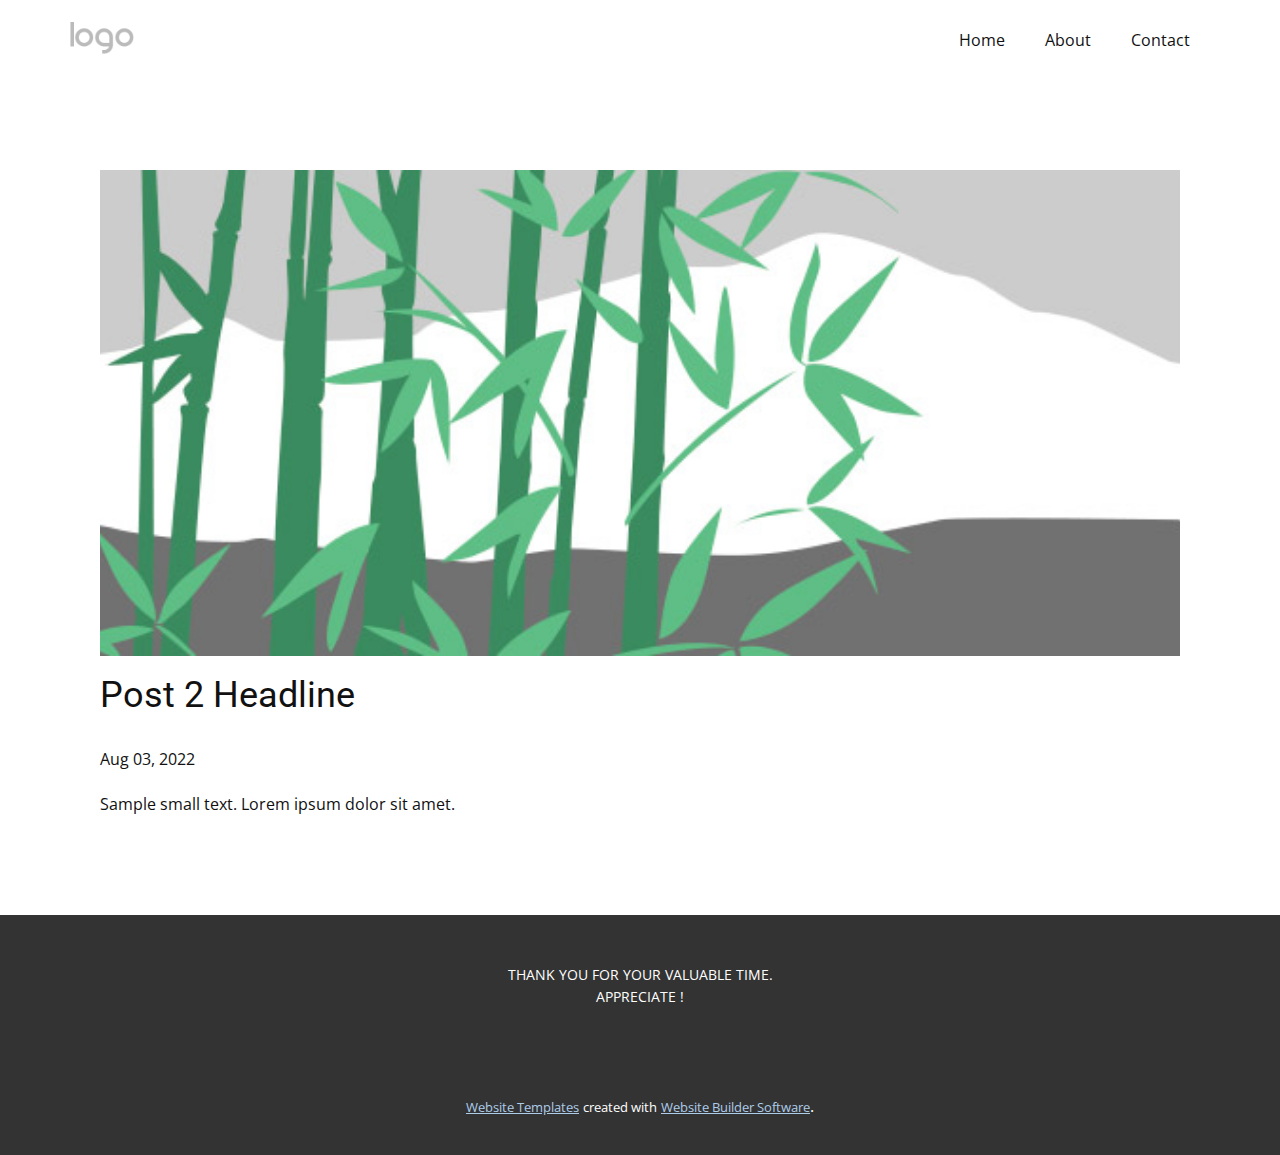
<file: post-1.html>
<!doctype html>
<html style="font-size: 16px;" lang="en"><head>
    <meta name="viewport" content="width=device-width, initial-scale=1.0">
    <meta charset="utf-8">
    <meta name="keywords" content="Post 1 Headline">
    <meta name="description" content="">
    <title>Post 2 Headline</title>
    <link rel="stylesheet" href="../nicepage.css" media="screen">
<link rel="stylesheet" href="../Post-Template.css" media="screen">
    <script class="u-script" type="text/javascript" src="../jquery.js" "="" defer=""></script>
    <script class="u-script" type="text/javascript" src="../nicepage.js" "="" defer=""></script>
    <meta name="generator" content="Nicepage 4.15.11, nicepage.com">
    <link id="u-theme-google-font" rel="stylesheet" href="https://fonts.googleapis.com/css?family=Roboto:100,100i,300,300i,400,400i,500,500i,700,700i,900,900i|Open+Sans:300,300i,400,400i,500,500i,600,600i,700,700i,800,800i">
    
    
    <script type="application/ld+json">{
		"@context": "http://schema.org",
		"@type": "Organization",
		"name": "",
		"logo": "images/default-logo.png"
}</script>
    <meta name="theme-color" content="#478ac9">
  </head>
  <body class="u-body u-xl-mode" data-lang="en"><header class="u-clearfix u-header u-header" id="sec-bc75"><div class="u-clearfix u-sheet u-valign-middle u-sheet-1">
        <a href="https://nicepage.com" class="u-image u-logo u-image-1">
          <img src="../images/default-logo.png" class="u-logo-image u-logo-image-1">
        </a>
        <nav class="u-menu u-menu-dropdown u-offcanvas u-menu-1">
          <div class="menu-collapse" style="font-size: 1rem; letter-spacing: 0px;">
            <a class="u-button-style u-custom-left-right-menu-spacing u-custom-padding-bottom u-custom-top-bottom-menu-spacing u-nav-link u-text-active-palette-1-base u-text-hover-palette-2-base" href="#">
              <svg class="u-svg-link" viewBox="0 0 24 24"><use xmlns:xlink="http://www.w3.org/1999/xlink" xlink:href="#menu-hamburger"></use></svg>
              <svg class="u-svg-content" version="1.1" id="menu-hamburger" viewBox="0 0 16 16" x="0px" y="0px" xmlns:xlink="http://www.w3.org/1999/xlink" xmlns="http://www.w3.org/2000/svg"><g><rect y="1" width="16" height="2"></rect><rect y="7" width="16" height="2"></rect><rect y="13" width="16" height="2"></rect>
</g></svg>
            </a>
          </div>
          <div class="u-nav-container">
            <ul class="u-nav u-unstyled u-nav-1"><li class="u-nav-item"><a class="u-button-style u-nav-link u-text-active-palette-1-base u-text-hover-palette-2-base" href="../Home.html" style="padding: 10px 20px;">Home</a>
</li><li class="u-nav-item"><a class="u-button-style u-nav-link u-text-active-palette-1-base u-text-hover-palette-2-base" href="../About.html" style="padding: 10px 20px;">About</a>
</li><li class="u-nav-item"><a class="u-button-style u-nav-link u-text-active-palette-1-base u-text-hover-palette-2-base" href="../Contact.html" style="padding: 10px 20px;">Contact</a>
</li></ul>
          </div>
          <div class="u-nav-container-collapse">
            <div class="u-black u-container-style u-inner-container-layout u-opacity u-opacity-95 u-sidenav">
              <div class="u-inner-container-layout u-sidenav-overflow">
                <div class="u-menu-close"></div>
                <ul class="u-align-center u-nav u-popupmenu-items u-unstyled u-nav-2"><li class="u-nav-item"><a class="u-button-style u-nav-link" href="../Home.html">Home</a>
</li><li class="u-nav-item"><a class="u-button-style u-nav-link" href="../About.html">About</a>
</li><li class="u-nav-item"><a class="u-button-style u-nav-link" href="../Contact.html">Contact</a>
</li></ul>
              </div>
            </div>
            <div class="u-black u-menu-overlay u-opacity u-opacity-70"></div>
          </div>
        </nav>
      </div></header>
    <section class="u-align-center u-clearfix u-section-1" id="sec-9204">
      <div class="u-clearfix u-sheet u-valign-middle-md u-valign-middle-sm u-valign-middle-xs u-sheet-1"><!--post_details--><!--post_details_options_json--><!--{"source":""}--><!--/post_details_options_json--><!--blog_post-->
        <div class="u-container-style u-expanded-width u-post-details u-post-details-1">
          <div class="u-container-layout u-valign-middle u-container-layout-1"><!--blog_post_image-->
            <img alt="" class="u-blog-control u-expanded-width u-image u-image-default u-image-1" src="[data-uri]"><!--/blog_post_image--><!--blog_post_header-->
            <h2 class="u-blog-control u-text u-text-1">Post 2 Headline</h2><!--/blog_post_header--><!--blog_post_metadata-->
            <div class="u-blog-control u-metadata u-metadata-1"><!--blog_post_metadata_date-->
              <span class="u-meta-date u-meta-icon">Aug 03, 2022</span><!--/blog_post_metadata_date--><!--blog_post_metadata_category-->
              <!--/blog_post_metadata_category--><!--blog_post_metadata_comments-->
              <!--/blog_post_metadata_comments-->
            </div><!--/blog_post_metadata--><!--blog_post_content-->
            <div class="u-align-justify u-blog-control u-post-content u-text u-text-2 fr-view">
  Sample small text. Lorem ipsum dolor sit amet.
  </div><!--/blog_post_content-->
          </div>
        </div><!--/blog_post--><!--/post_details-->
      </div>
    </section>
    
    
    <footer class="u-align-center u-clearfix u-footer u-grey-80 u-footer" id="sec-b2dc"><div class="u-clearfix u-sheet u-sheet-1">
        <p class="u-small-text u-text u-text-variant u-text-1">THANK YOU FOR YOUR VALUABLE TIME.<br>APPRECIATE !
        </p>
      </div></footer>
    <section class="u-backlink u-clearfix u-grey-80">
      <a class="u-link" href="https://nicepage.com/website-templates" target="_blank">
        <span>Website Templates</span>
      </a>
      <p class="u-text">
        <span>created with</span>
      </p>
      <a class="u-link" href="" target="_blank">
        <span>Website Builder Software</span>
      </a>. 
    </section>
  
</body></html>
</file>
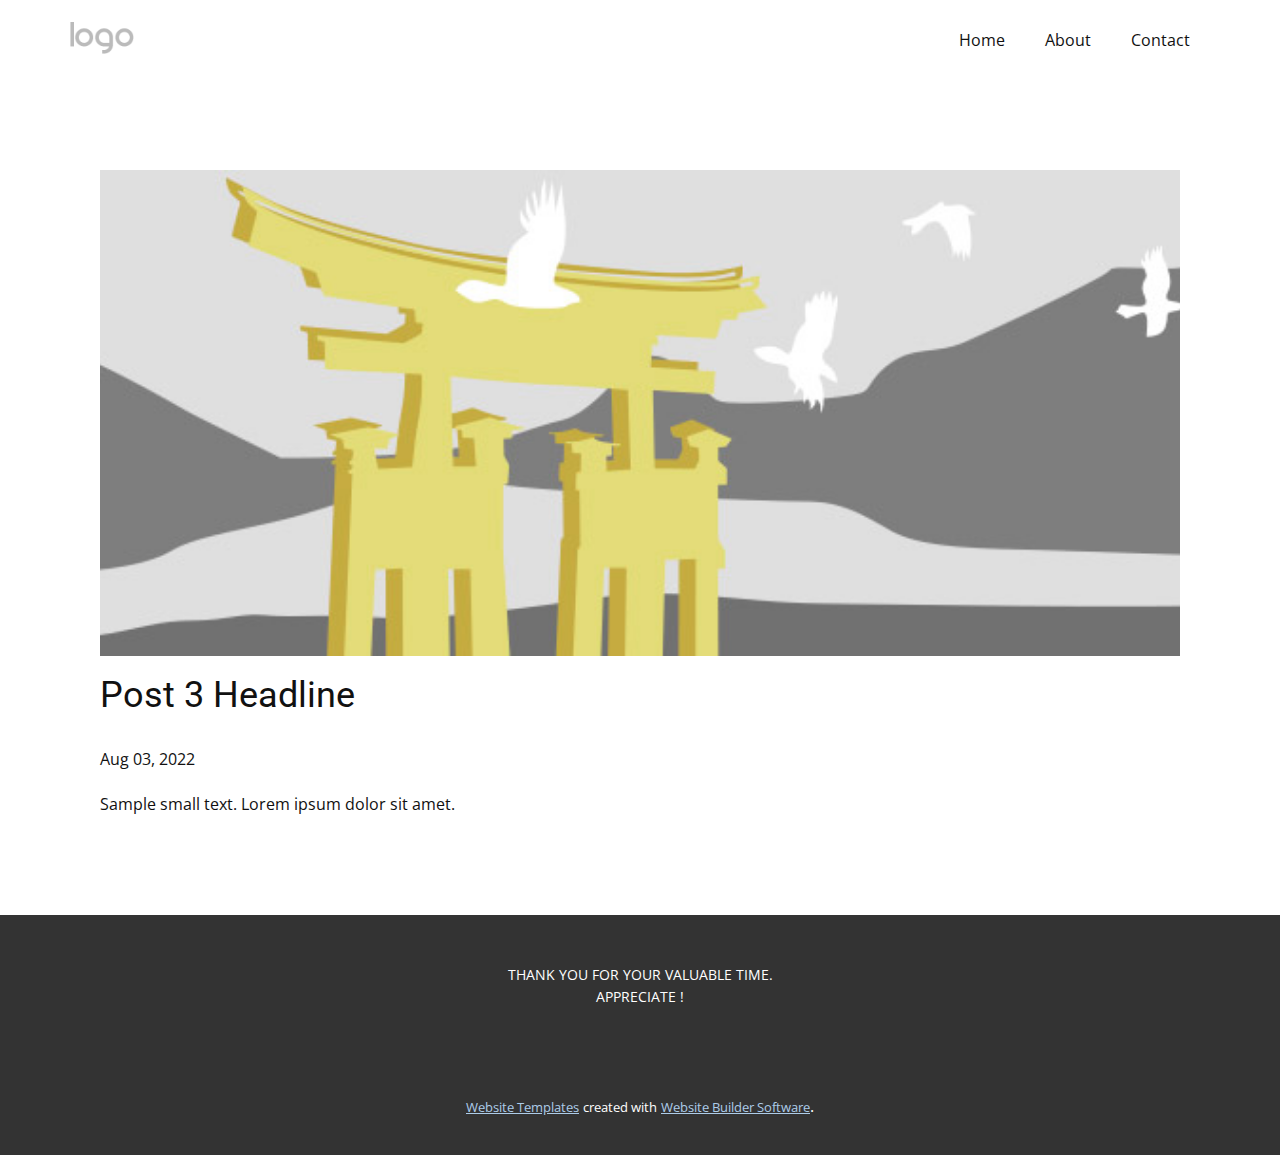
<file: post-2.html>
<!doctype html>
<html style="font-size: 16px;" lang="en"><head>
    <meta name="viewport" content="width=device-width, initial-scale=1.0">
    <meta charset="utf-8">
    <meta name="keywords" content="Post 1 Headline">
    <meta name="description" content="">
    <title>Post 3 Headline</title>
    <link rel="stylesheet" href="../nicepage.css" media="screen">
<link rel="stylesheet" href="../Post-Template.css" media="screen">
    <script class="u-script" type="text/javascript" src="../jquery.js" "="" defer=""></script>
    <script class="u-script" type="text/javascript" src="../nicepage.js" "="" defer=""></script>
    <meta name="generator" content="Nicepage 4.15.11, nicepage.com">
    <link id="u-theme-google-font" rel="stylesheet" href="https://fonts.googleapis.com/css?family=Roboto:100,100i,300,300i,400,400i,500,500i,700,700i,900,900i|Open+Sans:300,300i,400,400i,500,500i,600,600i,700,700i,800,800i">
    
    
    <script type="application/ld+json">{
		"@context": "http://schema.org",
		"@type": "Organization",
		"name": "",
		"logo": "images/default-logo.png"
}</script>
    <meta name="theme-color" content="#478ac9">
  </head>
  <body class="u-body u-xl-mode" data-lang="en"><header class="u-clearfix u-header u-header" id="sec-bc75"><div class="u-clearfix u-sheet u-valign-middle u-sheet-1">
        <a href="https://nicepage.com" class="u-image u-logo u-image-1">
          <img src="../images/default-logo.png" class="u-logo-image u-logo-image-1">
        </a>
        <nav class="u-menu u-menu-dropdown u-offcanvas u-menu-1">
          <div class="menu-collapse" style="font-size: 1rem; letter-spacing: 0px;">
            <a class="u-button-style u-custom-left-right-menu-spacing u-custom-padding-bottom u-custom-top-bottom-menu-spacing u-nav-link u-text-active-palette-1-base u-text-hover-palette-2-base" href="#">
              <svg class="u-svg-link" viewBox="0 0 24 24"><use xmlns:xlink="http://www.w3.org/1999/xlink" xlink:href="#menu-hamburger"></use></svg>
              <svg class="u-svg-content" version="1.1" id="menu-hamburger" viewBox="0 0 16 16" x="0px" y="0px" xmlns:xlink="http://www.w3.org/1999/xlink" xmlns="http://www.w3.org/2000/svg"><g><rect y="1" width="16" height="2"></rect><rect y="7" width="16" height="2"></rect><rect y="13" width="16" height="2"></rect>
</g></svg>
            </a>
          </div>
          <div class="u-nav-container">
            <ul class="u-nav u-unstyled u-nav-1"><li class="u-nav-item"><a class="u-button-style u-nav-link u-text-active-palette-1-base u-text-hover-palette-2-base" href="../Home.html" style="padding: 10px 20px;">Home</a>
</li><li class="u-nav-item"><a class="u-button-style u-nav-link u-text-active-palette-1-base u-text-hover-palette-2-base" href="../About.html" style="padding: 10px 20px;">About</a>
</li><li class="u-nav-item"><a class="u-button-style u-nav-link u-text-active-palette-1-base u-text-hover-palette-2-base" href="../Contact.html" style="padding: 10px 20px;">Contact</a>
</li></ul>
          </div>
          <div class="u-nav-container-collapse">
            <div class="u-black u-container-style u-inner-container-layout u-opacity u-opacity-95 u-sidenav">
              <div class="u-inner-container-layout u-sidenav-overflow">
                <div class="u-menu-close"></div>
                <ul class="u-align-center u-nav u-popupmenu-items u-unstyled u-nav-2"><li class="u-nav-item"><a class="u-button-style u-nav-link" href="../Home.html">Home</a>
</li><li class="u-nav-item"><a class="u-button-style u-nav-link" href="../About.html">About</a>
</li><li class="u-nav-item"><a class="u-button-style u-nav-link" href="../Contact.html">Contact</a>
</li></ul>
              </div>
            </div>
            <div class="u-black u-menu-overlay u-opacity u-opacity-70"></div>
          </div>
        </nav>
      </div></header>
    <section class="u-align-center u-clearfix u-section-1" id="sec-9204">
      <div class="u-clearfix u-sheet u-valign-middle-md u-valign-middle-sm u-valign-middle-xs u-sheet-1"><!--post_details--><!--post_details_options_json--><!--{"source":""}--><!--/post_details_options_json--><!--blog_post-->
        <div class="u-container-style u-expanded-width u-post-details u-post-details-1">
          <div class="u-container-layout u-valign-middle u-container-layout-1"><!--blog_post_image-->
            <img alt="" class="u-blog-control u-expanded-width u-image u-image-default u-image-1" src="[data-uri]"><!--/blog_post_image--><!--blog_post_header-->
            <h2 class="u-blog-control u-text u-text-1">Post 3 Headline</h2><!--/blog_post_header--><!--blog_post_metadata-->
            <div class="u-blog-control u-metadata u-metadata-1"><!--blog_post_metadata_date-->
              <span class="u-meta-date u-meta-icon">Aug 03, 2022</span><!--/blog_post_metadata_date--><!--blog_post_metadata_category-->
              <!--/blog_post_metadata_category--><!--blog_post_metadata_comments-->
              <!--/blog_post_metadata_comments-->
            </div><!--/blog_post_metadata--><!--blog_post_content-->
            <div class="u-align-justify u-blog-control u-post-content u-text u-text-2 fr-view">
  Sample small text. Lorem ipsum dolor sit amet.
  </div><!--/blog_post_content-->
          </div>
        </div><!--/blog_post--><!--/post_details-->
      </div>
    </section>
    
    
    <footer class="u-align-center u-clearfix u-footer u-grey-80 u-footer" id="sec-b2dc"><div class="u-clearfix u-sheet u-sheet-1">
        <p class="u-small-text u-text u-text-variant u-text-1">THANK YOU FOR YOUR VALUABLE TIME.<br>APPRECIATE !
        </p>
      </div></footer>
    <section class="u-backlink u-clearfix u-grey-80">
      <a class="u-link" href="https://nicepage.com/website-templates" target="_blank">
        <span>Website Templates</span>
      </a>
      <p class="u-text">
        <span>created with</span>
      </p>
      <a class="u-link" href="" target="_blank">
        <span>Website Builder Software</span>
      </a>. 
    </section>
  
</body></html>
</file>
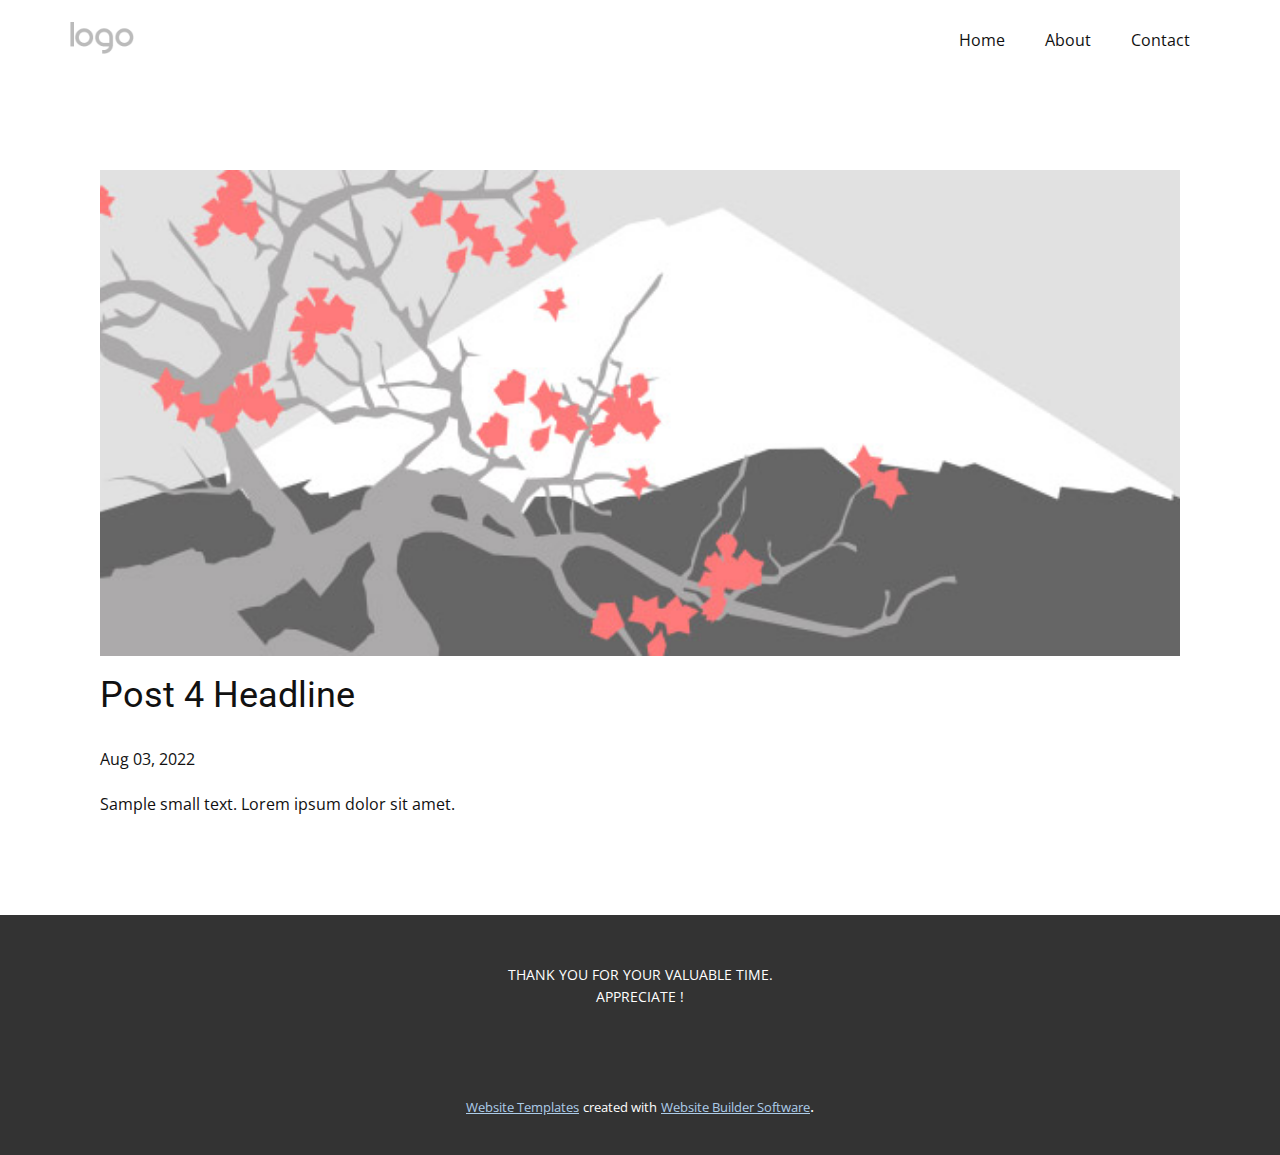
<file: post-3.html>
<!doctype html>
<html style="font-size: 16px;" lang="en"><head>
    <meta name="viewport" content="width=device-width, initial-scale=1.0">
    <meta charset="utf-8">
    <meta name="keywords" content="Post 1 Headline">
    <meta name="description" content="">
    <title>Post 4 Headline</title>
    <link rel="stylesheet" href="../nicepage.css" media="screen">
<link rel="stylesheet" href="../Post-Template.css" media="screen">
    <script class="u-script" type="text/javascript" src="../jquery.js" "="" defer=""></script>
    <script class="u-script" type="text/javascript" src="../nicepage.js" "="" defer=""></script>
    <meta name="generator" content="Nicepage 4.15.11, nicepage.com">
    <link id="u-theme-google-font" rel="stylesheet" href="https://fonts.googleapis.com/css?family=Roboto:100,100i,300,300i,400,400i,500,500i,700,700i,900,900i|Open+Sans:300,300i,400,400i,500,500i,600,600i,700,700i,800,800i">
    
    
    <script type="application/ld+json">{
		"@context": "http://schema.org",
		"@type": "Organization",
		"name": "",
		"logo": "images/default-logo.png"
}</script>
    <meta name="theme-color" content="#478ac9">
  </head>
  <body class="u-body u-xl-mode" data-lang="en"><header class="u-clearfix u-header u-header" id="sec-bc75"><div class="u-clearfix u-sheet u-valign-middle u-sheet-1">
        <a href="https://nicepage.com" class="u-image u-logo u-image-1">
          <img src="../images/default-logo.png" class="u-logo-image u-logo-image-1">
        </a>
        <nav class="u-menu u-menu-dropdown u-offcanvas u-menu-1">
          <div class="menu-collapse" style="font-size: 1rem; letter-spacing: 0px;">
            <a class="u-button-style u-custom-left-right-menu-spacing u-custom-padding-bottom u-custom-top-bottom-menu-spacing u-nav-link u-text-active-palette-1-base u-text-hover-palette-2-base" href="#">
              <svg class="u-svg-link" viewBox="0 0 24 24"><use xmlns:xlink="http://www.w3.org/1999/xlink" xlink:href="#menu-hamburger"></use></svg>
              <svg class="u-svg-content" version="1.1" id="menu-hamburger" viewBox="0 0 16 16" x="0px" y="0px" xmlns:xlink="http://www.w3.org/1999/xlink" xmlns="http://www.w3.org/2000/svg"><g><rect y="1" width="16" height="2"></rect><rect y="7" width="16" height="2"></rect><rect y="13" width="16" height="2"></rect>
</g></svg>
            </a>
          </div>
          <div class="u-nav-container">
            <ul class="u-nav u-unstyled u-nav-1"><li class="u-nav-item"><a class="u-button-style u-nav-link u-text-active-palette-1-base u-text-hover-palette-2-base" href="../Home.html" style="padding: 10px 20px;">Home</a>
</li><li class="u-nav-item"><a class="u-button-style u-nav-link u-text-active-palette-1-base u-text-hover-palette-2-base" href="../About.html" style="padding: 10px 20px;">About</a>
</li><li class="u-nav-item"><a class="u-button-style u-nav-link u-text-active-palette-1-base u-text-hover-palette-2-base" href="../Contact.html" style="padding: 10px 20px;">Contact</a>
</li></ul>
          </div>
          <div class="u-nav-container-collapse">
            <div class="u-black u-container-style u-inner-container-layout u-opacity u-opacity-95 u-sidenav">
              <div class="u-inner-container-layout u-sidenav-overflow">
                <div class="u-menu-close"></div>
                <ul class="u-align-center u-nav u-popupmenu-items u-unstyled u-nav-2"><li class="u-nav-item"><a class="u-button-style u-nav-link" href="../Home.html">Home</a>
</li><li class="u-nav-item"><a class="u-button-style u-nav-link" href="../About.html">About</a>
</li><li class="u-nav-item"><a class="u-button-style u-nav-link" href="../Contact.html">Contact</a>
</li></ul>
              </div>
            </div>
            <div class="u-black u-menu-overlay u-opacity u-opacity-70"></div>
          </div>
        </nav>
      </div></header>
    <section class="u-align-center u-clearfix u-section-1" id="sec-9204">
      <div class="u-clearfix u-sheet u-valign-middle-md u-valign-middle-sm u-valign-middle-xs u-sheet-1"><!--post_details--><!--post_details_options_json--><!--{"source":""}--><!--/post_details_options_json--><!--blog_post-->
        <div class="u-container-style u-expanded-width u-post-details u-post-details-1">
          <div class="u-container-layout u-valign-middle u-container-layout-1"><!--blog_post_image-->
            <img alt="" class="u-blog-control u-expanded-width u-image u-image-default u-image-1" src="[data-uri]"><!--/blog_post_image--><!--blog_post_header-->
            <h2 class="u-blog-control u-text u-text-1">Post 4 Headline</h2><!--/blog_post_header--><!--blog_post_metadata-->
            <div class="u-blog-control u-metadata u-metadata-1"><!--blog_post_metadata_date-->
              <span class="u-meta-date u-meta-icon">Aug 03, 2022</span><!--/blog_post_metadata_date--><!--blog_post_metadata_category-->
              <!--/blog_post_metadata_category--><!--blog_post_metadata_comments-->
              <!--/blog_post_metadata_comments-->
            </div><!--/blog_post_metadata--><!--blog_post_content-->
            <div class="u-align-justify u-blog-control u-post-content u-text u-text-2 fr-view">
  Sample small text. Lorem ipsum dolor sit amet.
  </div><!--/blog_post_content-->
          </div>
        </div><!--/blog_post--><!--/post_details-->
      </div>
    </section>
    
    
    <footer class="u-align-center u-clearfix u-footer u-grey-80 u-footer" id="sec-b2dc"><div class="u-clearfix u-sheet u-sheet-1">
        <p class="u-small-text u-text u-text-variant u-text-1">THANK YOU FOR YOUR VALUABLE TIME.<br>APPRECIATE !
        </p>
      </div></footer>
    <section class="u-backlink u-clearfix u-grey-80">
      <a class="u-link" href="https://nicepage.com/website-templates" target="_blank">
        <span>Website Templates</span>
      </a>
      <p class="u-text">
        <span>created with</span>
      </p>
      <a class="u-link" href="" target="_blank">
        <span>Website Builder Software</span>
      </a>. 
    </section>
  
</body></html>
</file>
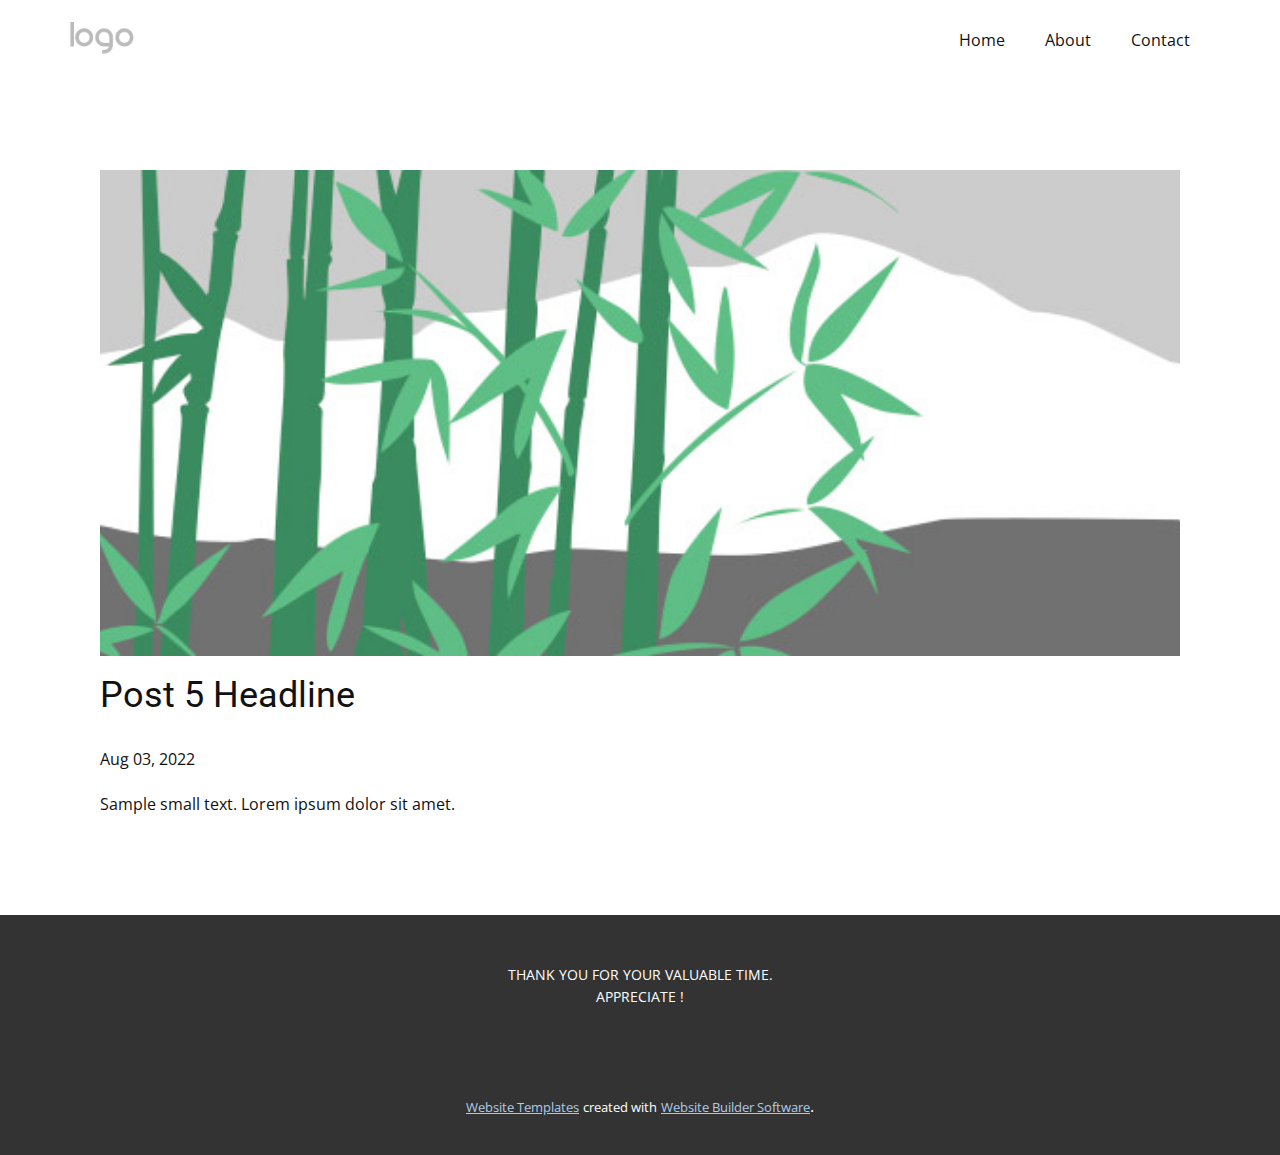
<file: post-4.html>
<!doctype html>
<html style="font-size: 16px;" lang="en"><head>
    <meta name="viewport" content="width=device-width, initial-scale=1.0">
    <meta charset="utf-8">
    <meta name="keywords" content="Post 1 Headline">
    <meta name="description" content="">
    <title>Post 5 Headline</title>
    <link rel="stylesheet" href="../nicepage.css" media="screen">
<link rel="stylesheet" href="../Post-Template.css" media="screen">
    <script class="u-script" type="text/javascript" src="../jquery.js" "="" defer=""></script>
    <script class="u-script" type="text/javascript" src="../nicepage.js" "="" defer=""></script>
    <meta name="generator" content="Nicepage 4.15.11, nicepage.com">
    <link id="u-theme-google-font" rel="stylesheet" href="https://fonts.googleapis.com/css?family=Roboto:100,100i,300,300i,400,400i,500,500i,700,700i,900,900i|Open+Sans:300,300i,400,400i,500,500i,600,600i,700,700i,800,800i">
    
    
    <script type="application/ld+json">{
		"@context": "http://schema.org",
		"@type": "Organization",
		"name": "",
		"logo": "images/default-logo.png"
}</script>
    <meta name="theme-color" content="#478ac9">
  </head>
  <body class="u-body u-xl-mode" data-lang="en"><header class="u-clearfix u-header u-header" id="sec-bc75"><div class="u-clearfix u-sheet u-valign-middle u-sheet-1">
        <a href="https://nicepage.com" class="u-image u-logo u-image-1">
          <img src="../images/default-logo.png" class="u-logo-image u-logo-image-1">
        </a>
        <nav class="u-menu u-menu-dropdown u-offcanvas u-menu-1">
          <div class="menu-collapse" style="font-size: 1rem; letter-spacing: 0px;">
            <a class="u-button-style u-custom-left-right-menu-spacing u-custom-padding-bottom u-custom-top-bottom-menu-spacing u-nav-link u-text-active-palette-1-base u-text-hover-palette-2-base" href="#">
              <svg class="u-svg-link" viewBox="0 0 24 24"><use xmlns:xlink="http://www.w3.org/1999/xlink" xlink:href="#menu-hamburger"></use></svg>
              <svg class="u-svg-content" version="1.1" id="menu-hamburger" viewBox="0 0 16 16" x="0px" y="0px" xmlns:xlink="http://www.w3.org/1999/xlink" xmlns="http://www.w3.org/2000/svg"><g><rect y="1" width="16" height="2"></rect><rect y="7" width="16" height="2"></rect><rect y="13" width="16" height="2"></rect>
</g></svg>
            </a>
          </div>
          <div class="u-nav-container">
            <ul class="u-nav u-unstyled u-nav-1"><li class="u-nav-item"><a class="u-button-style u-nav-link u-text-active-palette-1-base u-text-hover-palette-2-base" href="../Home.html" style="padding: 10px 20px;">Home</a>
</li><li class="u-nav-item"><a class="u-button-style u-nav-link u-text-active-palette-1-base u-text-hover-palette-2-base" href="../About.html" style="padding: 10px 20px;">About</a>
</li><li class="u-nav-item"><a class="u-button-style u-nav-link u-text-active-palette-1-base u-text-hover-palette-2-base" href="../Contact.html" style="padding: 10px 20px;">Contact</a>
</li></ul>
          </div>
          <div class="u-nav-container-collapse">
            <div class="u-black u-container-style u-inner-container-layout u-opacity u-opacity-95 u-sidenav">
              <div class="u-inner-container-layout u-sidenav-overflow">
                <div class="u-menu-close"></div>
                <ul class="u-align-center u-nav u-popupmenu-items u-unstyled u-nav-2"><li class="u-nav-item"><a class="u-button-style u-nav-link" href="../Home.html">Home</a>
</li><li class="u-nav-item"><a class="u-button-style u-nav-link" href="../About.html">About</a>
</li><li class="u-nav-item"><a class="u-button-style u-nav-link" href="../Contact.html">Contact</a>
</li></ul>
              </div>
            </div>
            <div class="u-black u-menu-overlay u-opacity u-opacity-70"></div>
          </div>
        </nav>
      </div></header>
    <section class="u-align-center u-clearfix u-section-1" id="sec-9204">
      <div class="u-clearfix u-sheet u-valign-middle-md u-valign-middle-sm u-valign-middle-xs u-sheet-1"><!--post_details--><!--post_details_options_json--><!--{"source":""}--><!--/post_details_options_json--><!--blog_post-->
        <div class="u-container-style u-expanded-width u-post-details u-post-details-1">
          <div class="u-container-layout u-valign-middle u-container-layout-1"><!--blog_post_image-->
            <img alt="" class="u-blog-control u-expanded-width u-image u-image-default u-image-1" src="[data-uri]"><!--/blog_post_image--><!--blog_post_header-->
            <h2 class="u-blog-control u-text u-text-1">Post 5 Headline</h2><!--/blog_post_header--><!--blog_post_metadata-->
            <div class="u-blog-control u-metadata u-metadata-1"><!--blog_post_metadata_date-->
              <span class="u-meta-date u-meta-icon">Aug 03, 2022</span><!--/blog_post_metadata_date--><!--blog_post_metadata_category-->
              <!--/blog_post_metadata_category--><!--blog_post_metadata_comments-->
              <!--/blog_post_metadata_comments-->
            </div><!--/blog_post_metadata--><!--blog_post_content-->
            <div class="u-align-justify u-blog-control u-post-content u-text u-text-2 fr-view">
  Sample small text. Lorem ipsum dolor sit amet.
  </div><!--/blog_post_content-->
          </div>
        </div><!--/blog_post--><!--/post_details-->
      </div>
    </section>
    
    
    <footer class="u-align-center u-clearfix u-footer u-grey-80 u-footer" id="sec-b2dc"><div class="u-clearfix u-sheet u-sheet-1">
        <p class="u-small-text u-text u-text-variant u-text-1">THANK YOU FOR YOUR VALUABLE TIME.<br>APPRECIATE !
        </p>
      </div></footer>
    <section class="u-backlink u-clearfix u-grey-80">
      <a class="u-link" href="https://nicepage.com/website-templates" target="_blank">
        <span>Website Templates</span>
      </a>
      <p class="u-text">
        <span>created with</span>
      </p>
      <a class="u-link" href="" target="_blank">
        <span>Website Builder Software</span>
      </a>. 
    </section>
  
</body></html>
</file>
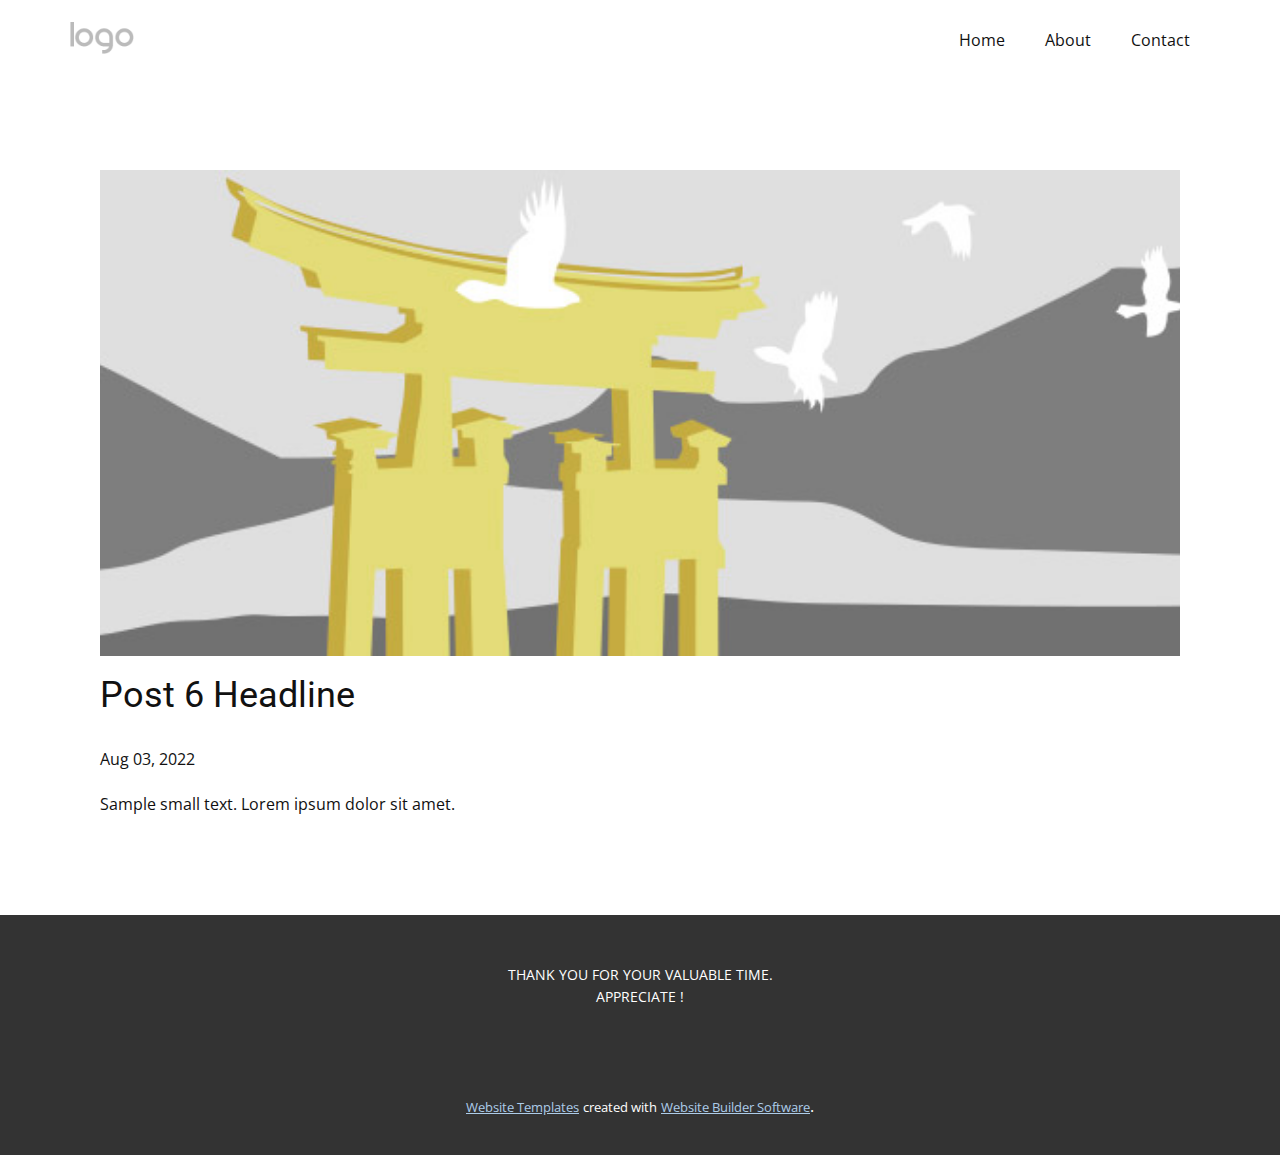
<file: post-5.html>
<!doctype html>
<html style="font-size: 16px;" lang="en"><head>
    <meta name="viewport" content="width=device-width, initial-scale=1.0">
    <meta charset="utf-8">
    <meta name="keywords" content="Post 1 Headline">
    <meta name="description" content="">
    <title>Post 6 Headline</title>
    <link rel="stylesheet" href="../nicepage.css" media="screen">
<link rel="stylesheet" href="../Post-Template.css" media="screen">
    <script class="u-script" type="text/javascript" src="../jquery.js" "="" defer=""></script>
    <script class="u-script" type="text/javascript" src="../nicepage.js" "="" defer=""></script>
    <meta name="generator" content="Nicepage 4.15.11, nicepage.com">
    <link id="u-theme-google-font" rel="stylesheet" href="https://fonts.googleapis.com/css?family=Roboto:100,100i,300,300i,400,400i,500,500i,700,700i,900,900i|Open+Sans:300,300i,400,400i,500,500i,600,600i,700,700i,800,800i">
    
    
    <script type="application/ld+json">{
		"@context": "http://schema.org",
		"@type": "Organization",
		"name": "",
		"logo": "images/default-logo.png"
}</script>
    <meta name="theme-color" content="#478ac9">
  </head>
  <body class="u-body u-xl-mode" data-lang="en"><header class="u-clearfix u-header u-header" id="sec-bc75"><div class="u-clearfix u-sheet u-valign-middle u-sheet-1">
        <a href="https://nicepage.com" class="u-image u-logo u-image-1">
          <img src="../images/default-logo.png" class="u-logo-image u-logo-image-1">
        </a>
        <nav class="u-menu u-menu-dropdown u-offcanvas u-menu-1">
          <div class="menu-collapse" style="font-size: 1rem; letter-spacing: 0px;">
            <a class="u-button-style u-custom-left-right-menu-spacing u-custom-padding-bottom u-custom-top-bottom-menu-spacing u-nav-link u-text-active-palette-1-base u-text-hover-palette-2-base" href="#">
              <svg class="u-svg-link" viewBox="0 0 24 24"><use xmlns:xlink="http://www.w3.org/1999/xlink" xlink:href="#menu-hamburger"></use></svg>
              <svg class="u-svg-content" version="1.1" id="menu-hamburger" viewBox="0 0 16 16" x="0px" y="0px" xmlns:xlink="http://www.w3.org/1999/xlink" xmlns="http://www.w3.org/2000/svg"><g><rect y="1" width="16" height="2"></rect><rect y="7" width="16" height="2"></rect><rect y="13" width="16" height="2"></rect>
</g></svg>
            </a>
          </div>
          <div class="u-nav-container">
            <ul class="u-nav u-unstyled u-nav-1"><li class="u-nav-item"><a class="u-button-style u-nav-link u-text-active-palette-1-base u-text-hover-palette-2-base" href="../Home.html" style="padding: 10px 20px;">Home</a>
</li><li class="u-nav-item"><a class="u-button-style u-nav-link u-text-active-palette-1-base u-text-hover-palette-2-base" href="../About.html" style="padding: 10px 20px;">About</a>
</li><li class="u-nav-item"><a class="u-button-style u-nav-link u-text-active-palette-1-base u-text-hover-palette-2-base" href="../Contact.html" style="padding: 10px 20px;">Contact</a>
</li></ul>
          </div>
          <div class="u-nav-container-collapse">
            <div class="u-black u-container-style u-inner-container-layout u-opacity u-opacity-95 u-sidenav">
              <div class="u-inner-container-layout u-sidenav-overflow">
                <div class="u-menu-close"></div>
                <ul class="u-align-center u-nav u-popupmenu-items u-unstyled u-nav-2"><li class="u-nav-item"><a class="u-button-style u-nav-link" href="../Home.html">Home</a>
</li><li class="u-nav-item"><a class="u-button-style u-nav-link" href="../About.html">About</a>
</li><li class="u-nav-item"><a class="u-button-style u-nav-link" href="../Contact.html">Contact</a>
</li></ul>
              </div>
            </div>
            <div class="u-black u-menu-overlay u-opacity u-opacity-70"></div>
          </div>
        </nav>
      </div></header>
    <section class="u-align-center u-clearfix u-section-1" id="sec-9204">
      <div class="u-clearfix u-sheet u-valign-middle-md u-valign-middle-sm u-valign-middle-xs u-sheet-1"><!--post_details--><!--post_details_options_json--><!--{"source":""}--><!--/post_details_options_json--><!--blog_post-->
        <div class="u-container-style u-expanded-width u-post-details u-post-details-1">
          <div class="u-container-layout u-valign-middle u-container-layout-1"><!--blog_post_image-->
            <img alt="" class="u-blog-control u-expanded-width u-image u-image-default u-image-1" src="[data-uri]"><!--/blog_post_image--><!--blog_post_header-->
            <h2 class="u-blog-control u-text u-text-1">Post 6 Headline</h2><!--/blog_post_header--><!--blog_post_metadata-->
            <div class="u-blog-control u-metadata u-metadata-1"><!--blog_post_metadata_date-->
              <span class="u-meta-date u-meta-icon">Aug 03, 2022</span><!--/blog_post_metadata_date--><!--blog_post_metadata_category-->
              <!--/blog_post_metadata_category--><!--blog_post_metadata_comments-->
              <!--/blog_post_metadata_comments-->
            </div><!--/blog_post_metadata--><!--blog_post_content-->
            <div class="u-align-justify u-blog-control u-post-content u-text u-text-2 fr-view">
  Sample small text. Lorem ipsum dolor sit amet.
  </div><!--/blog_post_content-->
          </div>
        </div><!--/blog_post--><!--/post_details-->
      </div>
    </section>
    
    
    <footer class="u-align-center u-clearfix u-footer u-grey-80 u-footer" id="sec-b2dc"><div class="u-clearfix u-sheet u-sheet-1">
        <p class="u-small-text u-text u-text-variant u-text-1">THANK YOU FOR YOUR VALUABLE TIME.<br>APPRECIATE !
        </p>
      </div></footer>
    <section class="u-backlink u-clearfix u-grey-80">
      <a class="u-link" href="https://nicepage.com/website-templates" target="_blank">
        <span>Website Templates</span>
      </a>
      <p class="u-text">
        <span>created with</span>
      </p>
      <a class="u-link" href="" target="_blank">
        <span>Website Builder Software</span>
      </a>. 
    </section>
  
</body></html>
</file>
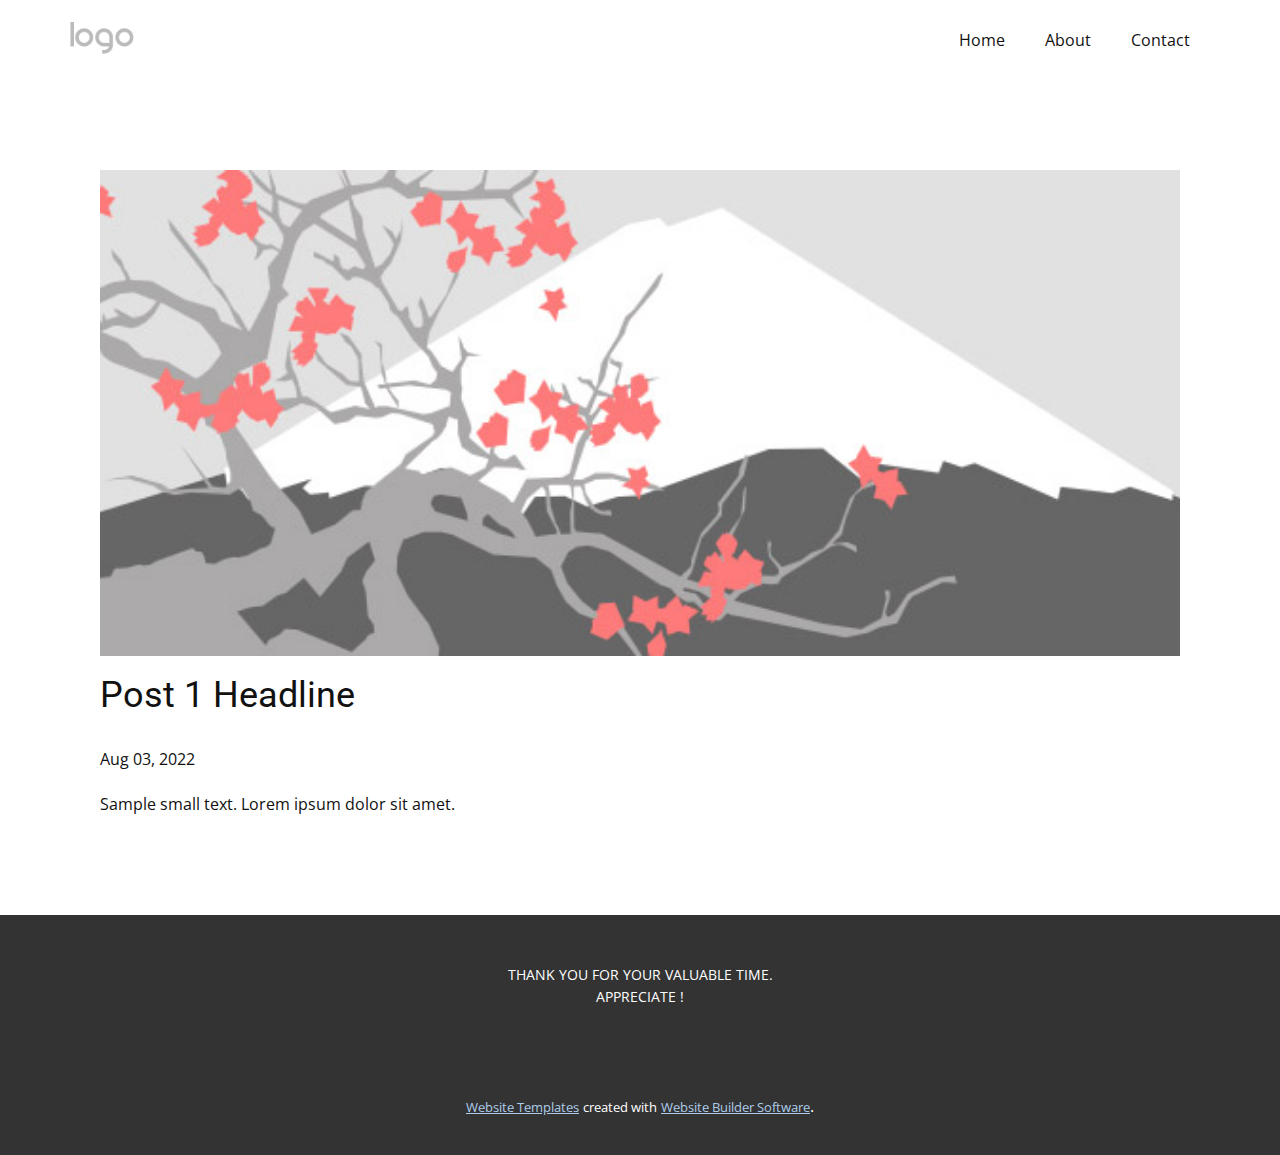
<file: post.html>
<!doctype html>
<html style="font-size: 16px;" lang="en"><head>
    <meta name="viewport" content="width=device-width, initial-scale=1.0">
    <meta charset="utf-8">
    <meta name="keywords" content="Post 1 Headline">
    <meta name="description" content="">
    <title>Post 1 Headline</title>
    <link rel="stylesheet" href="../nicepage.css" media="screen">
<link rel="stylesheet" href="../Post-Template.css" media="screen">
    <script class="u-script" type="text/javascript" src="../jquery.js" "="" defer=""></script>
    <script class="u-script" type="text/javascript" src="../nicepage.js" "="" defer=""></script>
    <meta name="generator" content="Nicepage 4.15.11, nicepage.com">
    <link id="u-theme-google-font" rel="stylesheet" href="https://fonts.googleapis.com/css?family=Roboto:100,100i,300,300i,400,400i,500,500i,700,700i,900,900i|Open+Sans:300,300i,400,400i,500,500i,600,600i,700,700i,800,800i">
    
    
    <script type="application/ld+json">{
		"@context": "http://schema.org",
		"@type": "Organization",
		"name": "",
		"logo": "images/default-logo.png"
}</script>
    <meta name="theme-color" content="#478ac9">
  </head>
  <body class="u-body u-xl-mode" data-lang="en"><header class="u-clearfix u-header u-header" id="sec-bc75"><div class="u-clearfix u-sheet u-valign-middle u-sheet-1">
        <a href="https://nicepage.com" class="u-image u-logo u-image-1">
          <img src="../images/default-logo.png" class="u-logo-image u-logo-image-1">
        </a>
        <nav class="u-menu u-menu-dropdown u-offcanvas u-menu-1">
          <div class="menu-collapse" style="font-size: 1rem; letter-spacing: 0px;">
            <a class="u-button-style u-custom-left-right-menu-spacing u-custom-padding-bottom u-custom-top-bottom-menu-spacing u-nav-link u-text-active-palette-1-base u-text-hover-palette-2-base" href="#">
              <svg class="u-svg-link" viewBox="0 0 24 24"><use xmlns:xlink="http://www.w3.org/1999/xlink" xlink:href="#menu-hamburger"></use></svg>
              <svg class="u-svg-content" version="1.1" id="menu-hamburger" viewBox="0 0 16 16" x="0px" y="0px" xmlns:xlink="http://www.w3.org/1999/xlink" xmlns="http://www.w3.org/2000/svg"><g><rect y="1" width="16" height="2"></rect><rect y="7" width="16" height="2"></rect><rect y="13" width="16" height="2"></rect>
</g></svg>
            </a>
          </div>
          <div class="u-nav-container">
            <ul class="u-nav u-unstyled u-nav-1"><li class="u-nav-item"><a class="u-button-style u-nav-link u-text-active-palette-1-base u-text-hover-palette-2-base" href="../Home.html" style="padding: 10px 20px;">Home</a>
</li><li class="u-nav-item"><a class="u-button-style u-nav-link u-text-active-palette-1-base u-text-hover-palette-2-base" href="../About.html" style="padding: 10px 20px;">About</a>
</li><li class="u-nav-item"><a class="u-button-style u-nav-link u-text-active-palette-1-base u-text-hover-palette-2-base" href="../Contact.html" style="padding: 10px 20px;">Contact</a>
</li></ul>
          </div>
          <div class="u-nav-container-collapse">
            <div class="u-black u-container-style u-inner-container-layout u-opacity u-opacity-95 u-sidenav">
              <div class="u-inner-container-layout u-sidenav-overflow">
                <div class="u-menu-close"></div>
                <ul class="u-align-center u-nav u-popupmenu-items u-unstyled u-nav-2"><li class="u-nav-item"><a class="u-button-style u-nav-link" href="../Home.html">Home</a>
</li><li class="u-nav-item"><a class="u-button-style u-nav-link" href="../About.html">About</a>
</li><li class="u-nav-item"><a class="u-button-style u-nav-link" href="../Contact.html">Contact</a>
</li></ul>
              </div>
            </div>
            <div class="u-black u-menu-overlay u-opacity u-opacity-70"></div>
          </div>
        </nav>
      </div></header>
    <section class="u-align-center u-clearfix u-section-1" id="sec-9204">
      <div class="u-clearfix u-sheet u-valign-middle-md u-valign-middle-sm u-valign-middle-xs u-sheet-1"><!--post_details--><!--post_details_options_json--><!--{"source":""}--><!--/post_details_options_json--><!--blog_post-->
        <div class="u-container-style u-expanded-width u-post-details u-post-details-1">
          <div class="u-container-layout u-valign-middle u-container-layout-1"><!--blog_post_image-->
            <img alt="" class="u-blog-control u-expanded-width u-image u-image-default u-image-1" src="[data-uri]"><!--/blog_post_image--><!--blog_post_header-->
            <h2 class="u-blog-control u-text u-text-1">Post 1 Headline</h2><!--/blog_post_header--><!--blog_post_metadata-->
            <div class="u-blog-control u-metadata u-metadata-1"><!--blog_post_metadata_date-->
              <span class="u-meta-date u-meta-icon">Aug 03, 2022</span><!--/blog_post_metadata_date--><!--blog_post_metadata_category-->
              <!--/blog_post_metadata_category--><!--blog_post_metadata_comments-->
              <!--/blog_post_metadata_comments-->
            </div><!--/blog_post_metadata--><!--blog_post_content-->
            <div class="u-align-justify u-blog-control u-post-content u-text u-text-2 fr-view">
  Sample small text. Lorem ipsum dolor sit amet.
  </div><!--/blog_post_content-->
          </div>
        </div><!--/blog_post--><!--/post_details-->
      </div>
    </section>
    
    
    <footer class="u-align-center u-clearfix u-footer u-grey-80 u-footer" id="sec-b2dc"><div class="u-clearfix u-sheet u-sheet-1">
        <p class="u-small-text u-text u-text-variant u-text-1">THANK YOU FOR YOUR VALUABLE TIME.<br>APPRECIATE !
        </p>
      </div></footer>
    <section class="u-backlink u-clearfix u-grey-80">
      <a class="u-link" href="https://nicepage.com/website-templates" target="_blank">
        <span>Website Templates</span>
      </a>
      <p class="u-text">
        <span>created with</span>
      </p>
      <a class="u-link" href="" target="_blank">
        <span>Website Builder Software</span>
      </a>. 
    </section>
  
</body></html>
</file>
